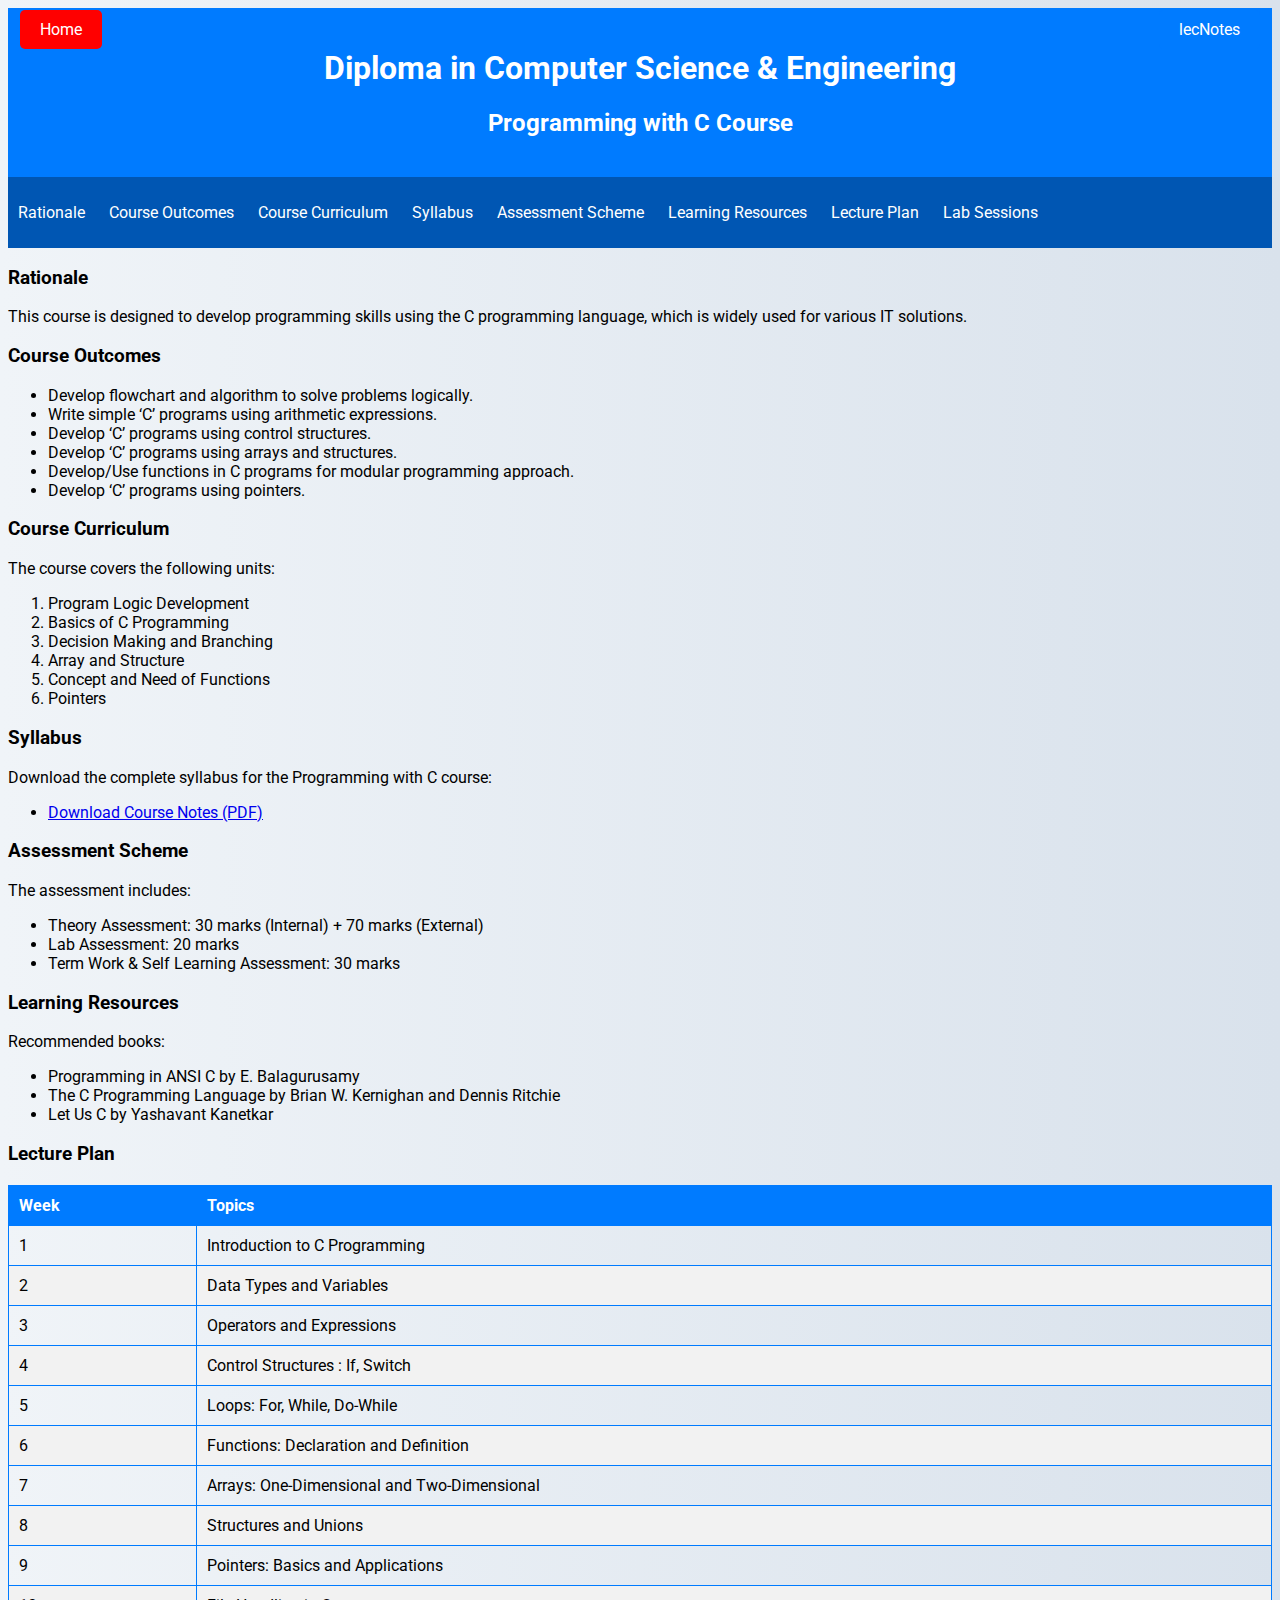
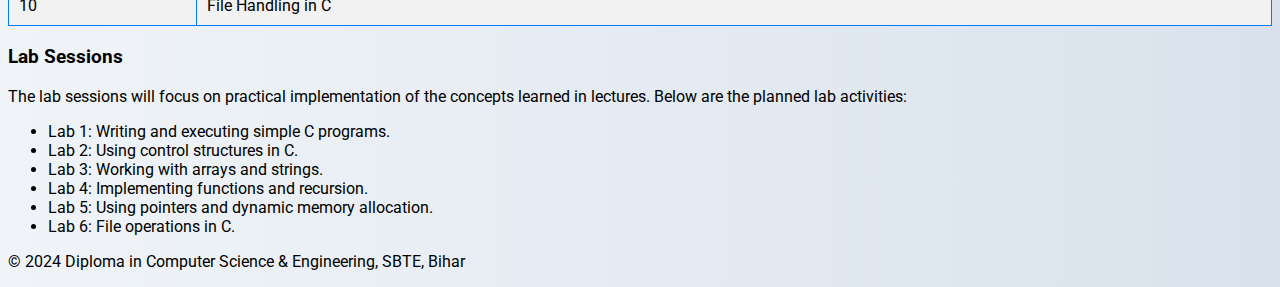
<file: c.html>
<!DOCTYPE html>
<html lang="en">

<head>
    <meta charset="UTF-8">
    <meta name="viewport" content="width=device-width, initial-scale=1.0">
    <title>Programming with C Course</title>
    <style>
        body {
            font-family: 'Roboto', sans-serif;
            background: linear-gradient(to right, #f0f4f8, #d9e2ec);
            animation: fadeIn 1s ease-in;
        }

        header {
            text-align: center;
            padding: 20px;
            background-color: #007BFF;
            color: white;
            animation: slideIn 0.5s ease-in;
        }

        nav {
            background-color: #0056b3;
            padding: 10px;
        }

        nav ul {
            list-style-type: none;
            padding: 0;
        }

        nav ul li {
            display: inline;
            margin-right: 20px;
        }

        nav ul li a {
            color: white;
            text-decoration: none;
            transition: color 0.3s;
        }

        nav ul li a:hover {
            color: #ffcc00;
        }

        table {
            width: 100%;
            border-collapse: collapse;
            margin: 20px 0;
        }

        table th,
        table td {
            border: 1px solid #007BFF;
            padding: 10px;
            text-align: left;
        }

        table th {
            background-color: #007BFF;
            color: white;
        }

        table tr:nth-child(even) {
            background-color: #f2f2f2;
        }

        button {
            background-color: #007BFF;
            color: white;
            border: none;
            padding: 10px 20px;
            cursor: pointer;
            font-size: 16px;
            transition: background-color 0.3s, transform 0.3s;
        }

        button:hover {
            background-color: #0056b3;
            transform: scale(1.05);
        }

        @keyframes fadeIn {
            from {
                opacity: 0;
            }

            to {
                opacity: 1;
            }
        }

        @keyframes slideIn {
            from {
                transform: translateY(-20px);
                opacity: 0;
            }

            to {
                transform: translateY(0);
                opacity: 1;
            }
        }

        .backToMenu {
            position: fixed;
            /* Fixed position to stay in place */
            top: 20px;
            /* Distance from the top */
            left: 20px;
            /* Distance from the left */
            z-index: 1000;
            /* Ensure it stays on top of other elements */
        }

        .backToMenu buttons {
            background-color: #ff0000;
            /* Red background */
            color: white;
            /* White text */
            padding: 10px 20px;
            /* Padding for size */
            border: none;
            /* Remove border */
            border-radius: 5px;
            /* Rounded corners */
            font-size: 16px;
            /* Font size */
            cursor: pointer;
            /* Pointer cursor on hover */
            transition: background-color 0.3s ease;
            /* Smooth hover effect */

        }

        .backToMenu button:hover {
            background-color: #cc0000;
            /* Darker red on hover */
        }

        .backToMenu buttons a {
            text-decoration: none;
            /* Remove underline */
            color: inherit;
            /* Inherit the button's text color */
        }

        .lecNotes {
            position: fixed;
            /* Fixed position to stay in place */
            top: 20px;
            /* Distance from the top */
            right: 20px;
            /* Distance from the right */
            z-index: 1000;
            /* Ensure it stays on top of other elements */
        }

        .lecNotes buttons {
            background-color: #007BFF;
            /* Blue background */
            color: white;
            /* White text */
            padding: 10px 20px;
            /* Padding for size */
            border: none;
            /* Remove border */
            border-radius: 5px;
            /* Rounded corners */
            font-size: 16px;
            /* Font size */
            cursor: pointer;
            /* Pointer cursor on hover */
            transition: background-color 0.3s ease;
            /* Smooth hover effect */
        }

        .lecNotes buttons:hover {
            background-color: #0056b3;
            /* Darker blue on hover */
        }

        .lecNotes buttons a {
            text-decoration: none;
            /* Remove underline */
            color: inherit;
            /* Inherit the button's text color */
        }
    </style>
    <!-- <link rel="stylesheet" href="styles.css"> -->
    <link href="https://fonts.googleapis.com/css2?family=Roboto:wght@400;700&display=swap" rel="stylesheet">
    <link href="https://fonts.googleapis.com/css2?family=Montserrat:wght@400;700&display=swap" rel="stylesheet">
</head>

<body>
    <div class="backToMenu">
        <buttons><a href="/cse/computer-science/index.html">Home</a></buttons>
    </div>
    <div class="lecNotes">
        <buttons><a href="notesC.html">lecNotes</a></buttons>
    </div>
    <header>
        <h1>Diploma in Computer Science & Engineering</h1>
        <h2>Programming with C Course</h2>
        <p id="greeting"></p>
    </header>

    <nav>
        <ul>
            <li><a href="#rationale">Rationale</a></li>
            <li><a href="#outcomes">Course Outcomes</a></li>
            <li><a href="#curriculum">Course Curriculum</a></li>
            <li><a href="#syllabus">Syllabus</a></li>
            <li><a href="#assessment">Assessment Scheme</a></li>
            <li><a href="#resources">Learning Resources</a></li>
            <li><a href="#lecture-plan">Lecture Plan</a></li>
            <li><a href="#lab-sessions">Lab Sessions</a></li>
        </ul>
    </nav>
    <main>
        <section id="rationale">
            <h3>Rationale</h3>
            <p>This course is designed to develop programming skills using the C programming language, which is widely
                used for various IT solutions.</p>
        </section>
        <section id="outcomes">
            <h3>Course Outcomes</h3>
            <ul>
                <li>Develop flowchart and algorithm to solve problems logically.</li>
                <li>Write simple ‘C’ programs using arithmetic expressions.</li>
                <li>Develop ‘C’ programs using control structures.</li>
                <li>Develop ‘C’ programs using arrays and structures.</li>
                <li>Develop/Use functions in C programs for modular programming approach.</li>
                <li>Develop ‘C’ programs using pointers.</li>
            </ul>
        </section>
        <section id="curriculum">
            <h3>Course Curriculum</h3>
            <p>The course covers the following units:</p>
            <ol>
                <li>Program Logic Development</li>
                <li>Basics of C Programming</li>
                <li>Decision Making and Branching</li>
                <li>Array and Structure</li>
                <li>Concept and Need of Functions</li>
                <li>Pointers</li>
            </ol>
        </section>
        <section id="syllabus">
            <h3>Syllabus</h3>
            <p>Download the complete syllabus for the Programming with C course:</p>
            <ul>
                <li><a href="documents/18. Computer Science & Engineering.pdf" rel="noopener"
                        class="text-blue-500 hover:underline">Download Course
                        Notes (PDF)</a></li>
            </ul>
        </section>
        <section id="assessment">
            <h3>Assessment Scheme</h3>
            <p>The assessment includes:</p>
            <ul>
                <li>Theory Assessment: 30 marks (Internal) + 70 marks (External)</li>
                <li>Lab Assessment: 20 marks</li>
                <li>Term Work & Self Learning Assessment: 30 marks</li>
            </ul>
        </section>
        <section id="resources">
            <h3>Learning Resources</h3>
            <p>Recommended books:</p>
            <ul>
                <li>Programming in ANSI C by E. Balagurusamy</li>
                <li>The C Programming Language by Brian W. Kernighan and Dennis Ritchie</li>
                <li>Let Us C by Yashavant Kanetkar</li>
            </ul>
        </section>
        <section id="lecture-plan">
            <h3>Lecture Plan</h3>
            <table>
                <thead>
                    <tr>
                        <th>Week</th>
                        <th>Topics</th>
                    </tr>
                </thead>
                <tbody>
                    <tr>
                        <td>1</td>
                        <td>Introduction to C Programming</td>
                    </tr>
                    <tr>
                        <td>2</td>
                        <td>Data Types and Variables</td>
                    </tr>
                    <tr>
                        <td>3</td>
                        <td>Operators and Expressions</td>
                    </tr>
                    <tr>
                        <td>4</td>
                        <td>Control Structures
                            : If, Switch</td>
                    </tr>
                    <tr>
                        <td>5</td>
                        <td>Loops: For, While, Do-While</td>
                    </tr>
                    <tr>
                        <td>6</td>
                        <td>Functions: Declaration and Definition</td>
                    </tr>
                    <tr>
                        <td>7</td>
                        <td>Arrays: One-Dimensional and Two-Dimensional</td>
                    </tr>
                    <tr>
                        <td>8</td>
                        <td>Structures and Unions</td>
                    </tr>
                    <tr>
                        <td>9</td>
                        <td>Pointers: Basics and Applications</td>
                    </tr>
                    <tr>
                        <td>10</td>
                        <td>File Handling in C</td>
                    </tr>
                </tbody>
            </table>
        </section>
        <section id="lab-sessions">
            <h3>Lab Sessions</h3>
            <p>The lab sessions will focus on practical implementation of the concepts learned in lectures. Below are
                the planned lab activities:</p>
            <ul>
                <li>Lab 1: Writing and executing simple C programs.</li>
                <li>Lab 2: Using control structures in C.</li>
                <li>Lab 3: Working with arrays and strings.</li>
                <li>Lab 4: Implementing functions and recursion.</li>
                <li>Lab 5: Using pointers and dynamic memory allocation.</li>
                <li>Lab 6: File operations in C.</li>
            </ul>
            
        </section>
    </main>
    <footer>
        <p>&copy; 2024 Diploma in Computer Science & Engineering, SBTE, Bihar</p>
    </footer>
    <script>
        // Function to display a greeting message based on the time of day
        function displayGreeting() {
            const greetingElement = document.getElementById('greeting');
            const currentHour = new Date().getHours();
            let greetingMessage;

            if (currentHour < 12) {
                greetingMessage = "Good Morning!";
            } else if (currentHour < 18) {
                greetingMessage = "Good Afternoon!";
            } else {
                greetingMessage = "Good Evening!";
            }

            greetingElement.textContent = greetingMessage;
        }

        // Function to reveal more information about the course
        function revealMoreInfo() {
            const moreInfoSection = document.createElement('div');
            moreInfoSection.innerHTML = `
        <h3>Additional Course Information</h3>
        <p>This course not only covers the basics of C programming but also delves into advanced topics such as data structures and algorithms.</p>
        <p>Students will engage in hands-on projects that will enhance their coding skills and prepare them for real-world applications.</p>
    `;
            moreInfoSection.style.backgroundColor = '#e7f3fe';
            moreInfoSection.style.padding = '20px';
            moreInfoSection.style.borderRadius = '5px';
            moreInfoSection.style.marginTop = '20px';
            document.body.appendChild(moreInfoSection);
        }

        // Smooth scroll for navigation links
        document.querySelectorAll('nav a').forEach(anchor => {
            anchor.addEventListener('click', function (e) {
                e.preventDefault();
                const targetId = this.getAttribute('href');
                document.querySelector(targetId).scrollIntoView({
                    behavior: 'smooth'
                });
            });
        });

        // Event listener for the More Info button
        document.getElementById('moreInfoBtn').addEventListener('click', revealMoreInfo);

        // Call the greeting function on page load
        window.onload = displayGreeting;
    </script>
</body>

</html>
</file>
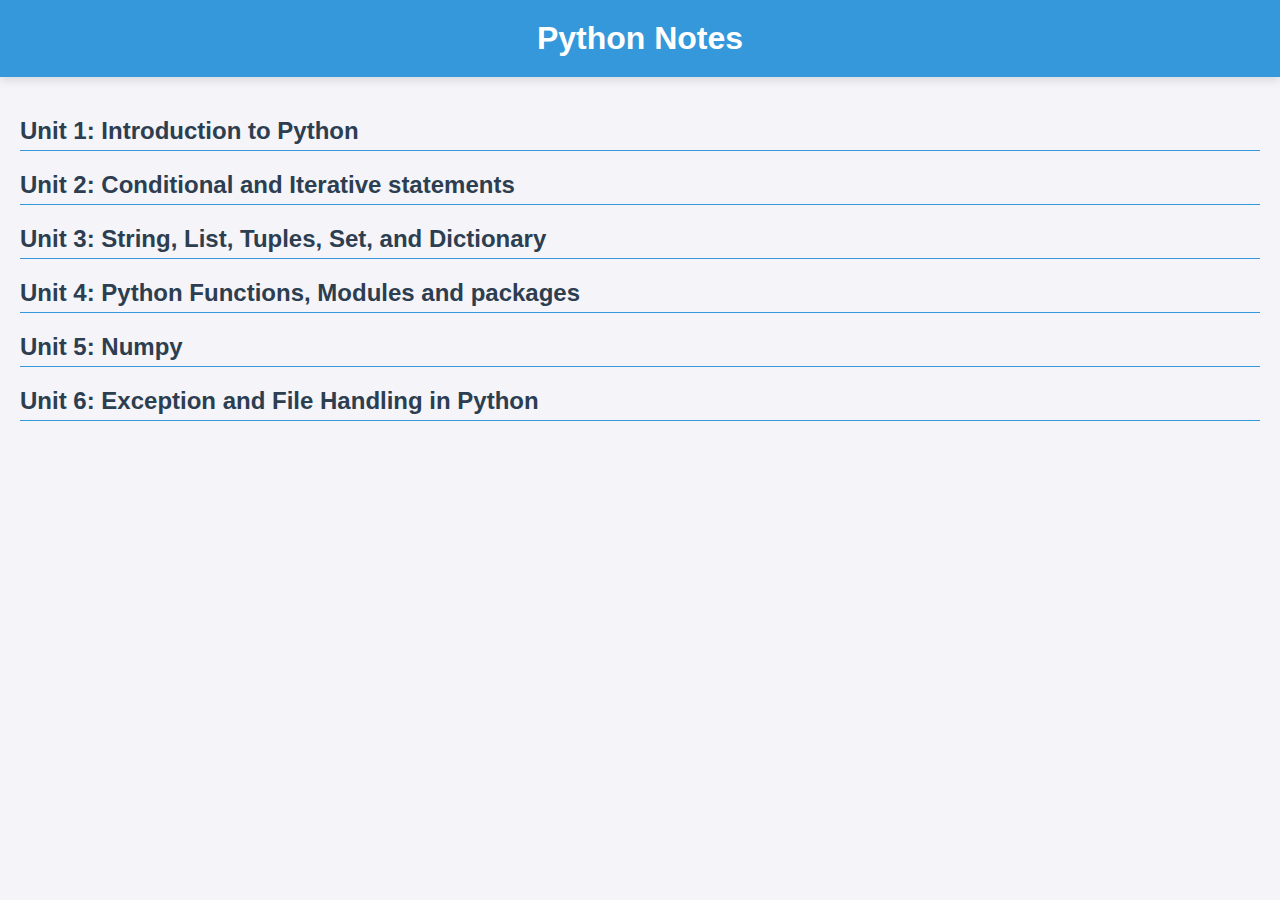
<file: notesPython.html>
<!DOCTYPE html>
<html lang="en">

<head>
    <meta charset="UTF-8">
    <meta name="viewport" content="width=device-width, initial-scale=1.0">
    <title>Python Notes</title>
    <style>
        body {
            font-family: 'Arial', sans-serif;
            background-color: #f4f4f9;
            color: #333;
            margin: 0;
            padding: 0;
        }

        header {
            background-color: #3498db;
            color: white;
            padding: 20px 0;
            text-align: center;
            box-shadow: 0 4px 8px rgba(0,0,0,0.1);
        }

        header h1 {
            margin: 0;
            font-size:2em;
            animation: fadeIn 2s ease-in-out;
        }

        main {
            padding: 20px;
            animation: slideIn 2s ease-in-out;
        }

        section {
            margin-bottom: 20px;
        }

        h2 {
            color: #2c3e50;
            border-bottom: 1px solid #3498db;
            padding-bottom: 5px;
            cursor: pointer;
            transition: colored 0.3s ease;
        }
        h2:hover {
            color: #3498db;
        }

        .unit {
            margin-bottom: 20px;
        }

        .unit h3 {
            color: #3498db;
            cursor: pointer;
            transition: color 0.3s ease;
        }
        .unit h3:hover {
            color: #2c3e50;
        }

        .unit h4 {
            color: #3498db;
            cursor: pointer;
            transition:color 0.3s ease;
        }
        .unit h4:hover {
            color: #2c3e50;
        }

        .unit .content {
            display: none;
            margin-left: 20px;
            overflow: hidden;
            transition: max-height 0.3s ease-out;
        }

        .unit .content.show {
            display: block;
            max-height: 1000px;
            background-color: #f0f0f0;
            padding: 20px;
            border-radius: 5px;
            font-family: Arial, sans-serif;
            color: #333;
            opacity: 1;
        }
        pre {
            background-color: #e8e8e8;
            padding:10px;
            border-radius: 5px;
            overflow-x: auto;
        }
        code {
            background-color: #e8e8e8;
            padding: 2px 4px;
            border-radius:3px;
        }
        @media(max-width:600px){
            body{
                padding:10px;

            }
            header{
                padding:10px 0;
            }
            main{
                padding: 10px;
            }
            .unit .content{
                margin-left:10px;
                padding:10px;
            }
            pre{
                padding:5px;
            }
        }
        @keyframes fadeIn {
            from {
                opacity: 0;
            }
            to {
                opacity: 1;
            }
        }
        @keyframes slideIn {
            from {
                transform: translateY(20px);
                opacity: 0;
            }
            to {
                transform: translateY(0);
                opacity: 1;
            }
        }
    </style>
</head>

<body>
    <header>
        <h1>Python Notes</h1>
    </header>
    <main>
        <section class="unit" id="unit1">
            <h2 onclick="toggleContent(this)">Unit 1: Introduction to Python</h2>
            <div class="content">
                <h3 onclick="toggleContent(this)">1.1 Overview of Python</h3>
                <div class="content">
                    <h4 onclick="toggleContent(this)">1.1.1 Introduction to Python Character Set</h4>
                    <div class="content">
                        <p>The Python character set includes letters, digits, and special symbols that are used to write Python programs. It consists of:</p>
                        <ul>
                            <li><strong>Letters:</strong> A-Z, a-z</li>
                            <li><strong>Digits:</strong> 0-9</li>
                            <li><strong>Special Symbols:</strong> + - * / % = <> ( ) [ ] { } , . : ; ' " # @</li>
                            <li><strong>Whitespace characters:</strong> space, tab, newline</li>
                        </ul>
                    </div>
                    <h4 onclick="toggleContent(this)">1.1.2 Python Tokens</h4>
                    <div class="content">
                        <p>Tokens are the smallest units in a Python program. They include:</p>
                        <ul>
                            <li><strong>Keywords:</strong> Reserved words with special meaning, e.g., <code>if</code>, <code>else</code>, <code>while</code>, <code>for</code>, <code>def</code>, <code>return</code>.</li>
                            <li><strong>Identifiers:</strong> Names given to variables, functions, classes, etc. Must start with a letter or underscore, followed by letters, digits, or underscores.</li>
                            <li><strong>Literals:</strong> Fixed values such as numbers (<code>123</code>), strings (<code>"hello"</code>), booleans (<code>True</code>, <code>False</code>).</li>
                            <li><strong>Operators:</strong> Symbols that perform operations, e.g., <code>+</code>, <code>-</code>, <code>*</code>, <code>/</code>, <code>==</code>, <code>!=</code>.</li>
                            <li><strong>Delimiters:</strong> Characters that separate tokens, e.g., <code>()</code>, <code>{}</code>, <code>[]</code>, <code>,</code>, <code>:</code>, <code>.</code>.</li>
                        </ul>
                    </div>
                    <h4 onclick="toggleContent(this)">1.1.3 Variables</h4>
                    <div class="content">
                        <p>Variables are used to store data values. In Python, you don't need to declare a variable before using it. You can assign a value to a variable using the assignment operator.<p>Variables are a big part of Python and all computer programming languages.
                        A variable is simply a placeholder for information that may vary (change). For
                        example, when you browse Amazon today, you can see your name and “member
                        since” date appear on their home page.</p></p>
                        <pre><code>example_integer = 42
negative_integer = -42</code></pre>
                            <h5>Creating valid variable names</h5>
                            <ol>
                                <li>The variable start with letter or underscore(_).</li>
                                <li>After the first letter use letters,numbers,or underscores.</li>
                                <li>Variable names are case-sensitive, so once you make up a name, any other
                                reference to that variable must use the same uppercase and lowercase letters
                                as the name you originally made up</li>
                                <li>Variable names cannot be enclosed in, or contain, single or double quotation
                                marks.</li>
                            </ol>
                            <h3>some built-in function for numbers</h3>
                            <ul>
                                <li>math.acos(x) Returns the arc cosine of x in radians.</li>
                                <li>math.atan(x) Returns the arc tangent of x, in radians.</li>
                                <li>math.atan2(y, x) Returns atan(y / x), in radians.</li>
                                <li>math.ceil(x) Returns the ceiling of x, the smallest integer greater than or equal to x.</li>
                                <li>math.cos(x) Returns the cosine of x radians.</li>
                                <li>math.degrees(x) Converts angle x from radians to degrees.</li>
                                <li>math.e Returns the mathematical constant e (2.718281 . . .).</li>
                                <li>math.exp(x) Returns e raised to the power x, where e is the base of natural logarithms.</li>
                                <li>math.factorial(x) Returns the factorial of x.</li>
                                <li>math.floor() Returns the floor of x, the largest integer less than or equal to x.</li>
                                <li>math.isnan(x) Returns True if x is not a number, otherwise returns False.</li>
                                <li>math.log(x,y) Returns the natural logarithm of x to base y.</li>
                                <li>math.log2(x) Returns the base-2 logarithm of x.</li>
                                <li>math.pi Returns the mathematical constant pi (3.141592 . . .).</li>
                                <li>math.pow(x, y) Returns x raised to the power y.</li>
                                <li>math.radians(x) Converts angle x from degrees to radians.</li>
                                <li>math.sin(x) Returns the arc sine of x, in radians.</li>
                                <li>math.sqrt(x) Takes any number of numeric arguments and returns whichever one is
                                the smallest.</li>
                                <li>math.tan(x) Returns the tangent of x radians.</li>
                                <li>math.tau() Returns the mathematical constant tau (6.283185 . . .).</li>
                            </ul>
                            <pre>
                                <code>
                                    pi = 3.14159265358979
                                    x = 128
                                    y = -345.6789087
                                    z = -999.9999
                                    print(abs(z))
                                    print(int(z))
                                    print(int(abs(z)))
                                    print(round(pi,4))
                                    print(bin(x))
                                    print(hex(x))
                                    print(oct(x))
                                    print(max(pi,x,y,z))
                                    print(min(pi,x,y,z))
                                    print(type(pi))
                                    print(type(str(y)))
                                </code>
                                <code>
                                    999.9999
                                    -999
                                    999
                                    3.1416
                                    0b10000000
                                    0x80
                                    0o200
                                    128
                                    -999.9999
                                    <class 'float'>
                                        <class 'str'>

                                </code>
                            </pre>
                    </div>
                    <h4 onclick="toggleContent(this)">1.1.4 Lvalue and Rvalue Concepts</h4>
                    <div class="content">
                        <p><strong>Lvalue (Left Value):</strong> Refers to a memory location that identifies an object. It appears on the left-hand side of an assignment operator.</p>
                        <p><strong>Rvalue (Right Value):</strong> Refers to the data value that is stored at some address in memory. It appears on the right-hand side of an assignment operator.</p>
                        <pre><code>x = 5</code></pre>
                        <p>Here, <code>x</code> is an Lvalue, and <code>5</code> is an Rvalue.</p>
                    </div>
                    <h4 onclick="toggleContent(this)">1.1.5 Use of Comments</h4>
                    <div class="content">
                        <p>Comments are used to explain code and make it more readable. They are ignored by the Python interpreter.</p>
                        <ul>
                            <li><strong>Single-line comments:</strong> Start with <code>#</code>.</li>
                            <pre><code># This is a single-line comment
x = 10  # This is an inline comment</code></pre>
                            <li><strong>Multi-line comments:</strong> Enclosed in triple quotes (<code>'''</code> or <code>"""</code>).</li>
                            <pre><code>"""
This is a multi-line comment
that spans multiple lines.
"""</code></pre>
                        </ul>
                    </div>
                </div>
                <h3 onclick="toggleContent(this)">1.2 Overview of Data Types</h3>
                <div class="content">
                        <h4 onclick="toggleContent(this)">1.2.1 Number Types: Integer, Floating Point, Complex</h4>
                        <div class="content">
                            <h5>Integer</h5>
                            <p>Whole numbers without a fractional part. They can be positive or negative.</p>
                            <p>
                            <h5>Definition:</h5> An integer is a whole number that can be positive, negative, or zero. It does not have a fractional
                            part.</p>
                            <p>
                            <h5>Characteristic:</h5> Integers in Python can be of arbitrary size, limited only by the available memory of the
                            system.
                            <br>Integers in Python can be of arbitrary size, limited only by the available memory of the system.
                            </p>
                            <pre><code>example_integer = 42
                    negative_integer = -42</code></pre>
                    <pre>
                        <code>a = 10 # Decimal integer
                        b = -5 # Negative integer
                        c = 0 # Zero
                        d = 0b1010 # Binary representation (10 in decimal)
                        e = 0o12 # Octal representation (10 in decimal)
                        f = 0xA # Hexadecimal representation (10 in decimal)
                        print(a, b, c, d, e, f)
                        print(a+b+c)</code>
                        <code>
                            10 -5 0 10 10 10
                            5
                        </code>
                    </pre>
                            <h5>Floating Point</h5>
                            <p>Numbers with a decimal point. They are used to represent real numbers.</p>
                            <pre><code>example_float = 3.14
                    negative_float = -3.14</code></pre>
                            <h5>Complex</h5>
                            <p>Numbers with a real and an imaginary part. They are written in the form <code>a + bj</code>, where
                                <code>a</code> is the real part and <code>b</code> is the imaginary part.</p>
                            <pre><code>example_complex = 2 + 3j
                    negative_complex = -2 - 3j</code></pre>
                        </div>
                        <h4 onclick="toggleContent(this)">1.2.2 Boolean Type</h4>
                        <div class="content">
                            <p>Represents one of two values: <code>True</code> or <code>False</code>.</p>
                            <pre><code>is_active = True
                    is_closed = False</code></pre>
                        </div>
                        <h4 onclick="toggleContent(this)">1.2.3 Sequence Types: String, List, Tuple</h4>
                        <div class="content">
                            <h5>String</h5>
                            <p>A sequence of characters. Strings are immutable.</p>
                            <pre><code>example_string = "Hello, World!"</code></pre>
                            <h5>List</h5>
                            <p>An ordered collection of items that are mutable and can contain elements of different types.</p>
                            <pre><code>example_list = [1, 2, 3, "a", "b", "c"]</code></pre>
                            <h5>Tuple</h5>
                            <p>An ordered collection of items that are immutable and can contain elements of different types.</p>
                            <pre><code>example_tuple = (1, 2, 3, "a", "b", "c")</code></pre>
                        </div>
                        <h4 onclick="toggleContent(this)">1.2.4 None Type</h4>
                        <div class="content">
                            <p>Represents the absence of a value or a null value. It is an object of its own datatype, the
                                <code>NoneType</code>.</p>
                            <pre><code>example_none = None</code></pre>
                        </div>
                        <h4 onclick="toggleContent(this)">1.2.5 Mapping Type: Dictionary</h4>
                        <div class="content">
                            <p>An unordered collection of key-value pairs. Keys must be unique and immutable.</p>
                            <pre><code>example_dict = {"name": "Alice", "age": 25, "city": "New York"}</code></pre>
                        </div>
                        <h4 onclick="toggleContent(this)">1.2.6 Distinction between Mutable and Immutable Data Types</h4>
                        <div class="content">
                            <h5>Mutable</h5>
                            <p>Objects that can be changed after they are created (e.g., lists, dictionaries).</p>
                            <pre><code>example_list = [1, 2, 3]
                    example_list[0] = 10  # List is mutable</code></pre>
                            <h5>Immutable</h5>
                            <p>Objects that cannot be changed after they are created (e.g., strings, tuples).</p>
                            <pre><code>example_string = "Hello"
                    # example_string[0] = "h"  # This will raise an error because strings are immutable</code></pre>
                        
                    </div>
                </div>
                <h3 onclick="toggleContent(this)">1.3 Understanding Operators</h3>
                <div class="content">
                    <h4 onclick="toggleContent(this)">1.3.1 Arithmetic Operators</h4>
                    <div class="content">
                        <p>Arithmetic operators are used to perform mathematical operations such as addition, subtraction, multiplication,
                            division, modulus, exponentiation, and floor division.</p>
                        <pre><code>a = 10
                    b = 3
                    print(a + b)  # Addition: 13
                    print(a - b)  # Subtraction: 7
                    print(a * b)  # Multiplication: 30
                    print(a / b)  # Division: 3.3333333333333335
                    print(a % b)  # Modulus: 1
                    print(a ** b) # Exponentiation: 1000
                    print(a // b) # Floor Division: 3</code></pre>
                    </div>
                    <h4 onclick="toggleContent(this)">1.3.2 Relational Operators</h4>
                    <div class="content">
                        <p>Relational operators are used to compare two values. They include operators like equal to, not equal to, greater
                            than, less than, greater than or equal to, and less than or equal to.</p>
                        <pre><code>a = 10
                    b = 3
                    print(a == b)  # Equal to: False
                    print(a != b)  # Not equal to: True
                    print(a > b)   # Greater than: True
                    print(a < b)   # Less than: False
                    print(a >= b)  # Greater than or equal to: True
                    print(a <= b)  # Less than or equal to: False</code></pre>
                    </div>
                    <h4 onclick="toggleContent(this)">1.3.3 Logical Operators</h4>
                    <div class="content">
                        <p>Logical operators are used to combine conditional statements. They include <code>and</code>, <code>or</code>, and
                            <code>not</code>.</p>
                        <pre><code>a = True
                    b = False
                    print(a and b)  # Logical AND: False
                    print(a or b)   # Logical OR: True
                    print(not a)    # Logical NOT: False</code></pre>
                    </div>
                    <h4 onclick="toggleContent(this)">1.3.4 Augmented Assignment Operators</h4>
                    <div class="content">
                        <p>Augmented assignment operators are used to assign a value to a variable after performing an operation on it. They
                            include <code>+=</code>, <code>-=</code>, <code>*=</code>, <code>/=</code>, <code>%=</code>, <code>**=</code>,
                            and <code>//=</code>.</p>
                        <pre><code>a = 10
                    a += 3  # Equivalent to a = a + 3
                    print(a)  # 13
                    a -= 3  # Equivalent to a = a - 3
                    print(a)  # 10
                    a *= 3  # Equivalent to a = a * 3
                    print(a)  # 30
                    a /= 3  # Equivalent to a = a / 3
                    print(a)  # 10.0
                    a %= 3  # Equivalent to a = a % 3
                    print(a)  # 1.0
                    a **= 3  # Equivalent to a = a ** 3
                    print(a)  # 1.0
                    a //= 3  # Equivalent to a = a // 3
                    print(a)  # 0.0</code></pre>
                    </div>
                    <h4 onclick="toggleContent(this)">1.3.5 Assignment Operators</h4>
                    <div class="content">
                        <p>Assignment operators are used to assign values to variables. The basic assignment operator is <code>=</code>.</p>
                        <pre><code>a = 10
                    b = 3
                    c = a + b
                    print(c)  # 13</code></pre>
                    </div>
                    <h4 onclick="toggleContent(this)">1.3.6 Expression and Statements</h4>
                    <div class="content">
                        <p>An expression is a combination of values, variables, operators, and function calls that are evaluated to produce
                            a result. A statement is an instruction that the Python interpreter can execute.</p>
                        <pre><code>a = 10
                    b = 3
                    c = a + b  # Expression
                    print(c)  # Statement</code></pre>
                    </div>
                    <h4 onclick="toggleContent(this)">1.3.7 Type Conversion and Input/Output Mechanisms</h4>
                    <div class="content">
                        <p>Type conversion is converting one data type to another using functions like <code>int()</code>,
                            <code>float()</code>, <code>str()</code>, etc. Input/Output mechanisms include functions like
                            <code>input()</code> for taking input from the user and <code>print()</code> for displaying output.</p>
                        <pre><code>a = "10"
                    b = int(a)  # Type conversion from string to integer
                    print(b)  # 10
                    c = float(a)  # Type conversion from string to float
                    print(c)  # 10.0
                    d = str(b)  # Type conversion from integer to string
                    print(d)  # "10"
                    name = input("Enter your name: ")  # Input from user
                    print("Hello, " + name)  # Output to user</code></pre>
                    </div>
                    <h4 onclick="toggleContent(this)">1.3.8 Precedence of Operators</h4>
                    <div class="content">
                        <p>The precedence of operators is the order in which operations are performed in an expression. Operators with
                            higher precedence are evaluated before operators with lower precedence.</p>
                        <pre><code>a = 10
                    b = 3
                    c = 2
                    result = a + b * c  # Multiplication has higher precedence than addition
                    print(result)  # 16
                    result = (a + b) * c  # Parentheses change the order of evaluation
                    print(result)  # 26</code></pre>
                    </div>
                </div>
            </div>
        </section>
        <section class="unit" id="unit2">
            <h2 onclick="toggleContent(this)">Unit 2: Conditional and Iterative statements</h2>
            <div class="content">
                <h3 onclick="toggleContent(this)">2.1 Conditional Statements</h3>
                <div class="content">
                    <h4 onclick="toggleContent(this)">2.1.1 simple if Statement</h4>
                    <div class="content">
                        <!-- Content for simple if Statement -->
                    <p>Executes a block of code if a specified condition is true.</p>
                    <pre><code>age = 18
                    if age >= 18:
                        print("You are an adult.")  # Output: You are an adult.</code></pre>
                        <pre>
                            <code>
                                a = 27
                                if(a%2==0):
                                print("It is a even number")
                                if(a%2!=0):
                                print("It is a odd number")
                                if(a&lt;0): print("It is a negative number")
                                if(a>0): print("It is a positive number")
                            </code>
                            <code>
                                It is a odd number
                                It is a positive number

                            </code>
                        </pre>
                        <p><strong>Question:</strong>Find the greatest of two number.</p>
                        <pre>
                            <code>
                                a1 = int(input("Enter first number: "))
                                b1 = int(input("Enter second number: "))
                                if(a1>b1):
                                    print("First number is greater than second number")
                                if(a1&lt;b1):
                                    print("Second number is greater than first number")
                            </code>
                            <code>
                            Enter first number: 20
                            Enter second number: 30
                            Second number is greater than first number
                            Enter first number: 45
                            Enter second number: 43
                            First number is greater than second number
                            </code>
                        </pre>
                    </div>
                    <h4 onclick="toggleContent(this)">2.1.2 if-else Statement</h4>
                    <div class="content">
                        <p>Executes one block of code if a specified condition is true, and another block of code if it is false.</p>
                        <pre><code>age = 16
                    if age >= 18:
                        print("You are an adult.")
                    else:
                        print("You are a minor.")  # Output: You are a minor.</code></pre>
                    <h4 onclick="toggleContent(this)">2.1.2 Questions</h4>
                    <div class="content">
                        <h3 onclick="toggleContent(this)">Question 1: Write a Python program to find the maximum of two numbers.</h3>
                        <div class="content">
                            a = 10
                            b = 20
                            if a > b:
                                print("a is greater than b")
                            else:
                                print("b is greater than a")
                        </code></pre>
                        <p><strong>Output:</strong></p>
                        <pre><code>b is greater than a</code></pre>
                        </div>
                        <h3 onclick="toggleContent(this)">Question 2: Write a C program to find maximum between three numbers.</h3>
                        <div class="content">        
                        <pre><code>
                            a = 10
                            b = 20
                            c = 30
                            if a > b and a > c:
                                print("a is greater than b and c")
                            elif b > a and b > c:
                                print("b is greater than a and c")
                            else:
                                print("c is greater than a and b")        
                                                </code></pre>
                        <p><strong>Output:</strong></p>
                        <pre><code>c is greater than a and b</code></pre>
                        </div>
                        <h3 onclick="toggleContent(this)">Question 3: Write a Python program to check whether a number is positive, negative or zero.</h3>
                        <div class="content">
                            a = int(input("Enter a number:"))
                            if a > 0:
                                print("Positive number")
                            elif a < 0:
                                print("Negative number")
                            else:
                                print("Zero")
                                                </code></pre>
                        <p><strong>Output:</strong></p>
                        <pre><code>Enter a number: -5
                            Negative number</code></pre>
                        <pre><code>Enter a number: 0
                            Zero</code></pre>
                        <pre><code>Enter a number: 5
                            Positive number</code></pre>
                        </div>
                        <h3 onclick="toggleContent(this)">Question 4: Write a C program to check whether a number is divisible by 5 and 11 or not.</h3>
                        <div class="content">
                            <pre><code>
                        number = int(input("Enter a number: "))
                        if number % 5 == 0 and number % 11 == 0:
                            print("The number is divisible by both 5 and 11")
                        else:
                            print("The number is not divisible by both 5 and 11")</code></pre>
                        </div>
                        <h3 onclick="toggleContent(this)">Question 5: Check Even or Odd</h3>
                        <div class="content">
                            <pre><code>
                        number = int(input("Enter a number: "))
                        if number % 2 == 0:
                            print("The number is even")
                        else:
                            print("The number is odd")</code></pre>
                        </div>
                        <h3 onclick="toggleContent(this)">Question 6: Check Leap Year</h3>
                        <div class="content">
                            <pre><code>
                        year = int(input("Enter a year: "))
                        if (year % 4 == 0 and year % 100 != 0) or (year % 400 == 0):
                            print("The year is a leap year")
                        else:
                            print("The year is not a leap year")</code></pre>
                        </div>
                        <h3 onclick="toggleContent(this)">Question 7: Write a Python program to check whether a character is alphabet or not.</h3>
                        <div class="content">
                            <pre><code>
                        char = input("Enter a character: ")
                        if char.isalpha():
                            print("The character is an alphabet")
                        else:
                            print("The character is not an alphabet")</code></pre>
                        </div>
                        <h3 onclick="toggleContent(this)">Question 8: Write a Python program to input any alphabet and check whether it is vowel or consonant.</h3>
                        <div class="content">
                            <pre><code>
                        char = input("Enter an alphabet: ").lower()
                        if char in 'aeiou':
                            print("The alphabet is a vowel")
                        else:
                            print("The alphabet is a consonant")</code></pre>
                        </div>
                        <h3 onclick="toggleContent(this)">Question 9: Write a Python program to input any character and check whether it is alphabet, digit or special character.</h3>
                        <div class="content">
                            <pre><code>
                        char = input("Enter a character: ")
                        if char.isalpha():
                            print("The character is an alphabet")
                        elif char.isdigit():
                            print("The character is a digit")
                        else:
                            print("The character is a special character")</code></pre>
                        </div>
                        <h3 onclick="toggleContent(this)">Question 10: Write a Python program to check whether a character is uppercase or lowercase alphabet.</h3>
                        <div class="content">
                            <pre><code>
                        char = input("Enter an alphabet: ")
                        if char.isupper():
                            print("The alphabet is uppercase")
                        elif char.islower():
                            print("The alphabet is lowercase")
                        else:
                            print("The character is not an alphabet")</code></pre>
                        </div>
                        <h3 onclick="toggleContent(this)">Question 11: Write a Python program to input week number and print week day.</h3>
                        <div class="content">
                            <pre><code>
                        week_number = int(input("Enter week number (1-7): "))
                        week_days = ["Sunday", "Monday", "Tuesday", "Wednesday", "Thursday", "Friday", "Saturday"]
                        if 1 <= week_number <= 7:
                            print("Week day:", week_days[week_number - 1])
                        else:
                            print("Invalid week number")</code></pre>
                        </div>
                        <h3 onclick="toggleContent(this)">Question 12: Write a Python program to input month number and print number of days in that month.</h3>
                        <div class="content">
                            <pre><code>
                        month_number = int(input("Enter month number (1-12): "))
                        if month_number == 2:
                            print("Number of days: 28/29")
                        elif month_number in [4, 6, 9, 11]:
                            print("Number of days: 30")
                        elif month_number in [1, 3, 5, 7, 8, 10, 12]:
                            print("Number of days: 31")
                        else:
                            print("Invalid month number")</code></pre>
                        </div>
                        <h3 onclick="toggleContent(this)">Question 13: Write a Python program to count total number of notes in given amount.</h3>
                        <div class="content">
                            <pre><code>
                        amount = int(input("Enter amount: "))
                        notes = [2000, 500, 200, 100, 50, 20, 10, 5, 2, 1]
                        note_count = {}
                        for note in notes:
                            note_count[note] = amount // note
                            amount %= note
                        print("Total number of notes:")
                        for note, count in note_count.items():
                            print(f"{note}: {count}")</code></pre>
                        </div>
                        <h3 onclick="toggleContent(this)">Question 14: Write a Python program to input angles of a triangle and check whether triangle is valid or not.</h3>
                        <div class="content">
                            <pre><code>
                        angle1 = int(input("Enter first angle: "))
                        angle2 = int(input("Enter second angle: "))
                        angle3 = int(input("Enter third angle: "))
                        if angle1 + angle2 + angle3 == 180:
                            print("The triangle is valid")
                        else:
                            print("The triangle is not valid")</code></pre>
                        </div>
                        <h3 onclick="toggleContent(this)">Question 15: Write a Python program to input all sides of a triangle and check whether triangle is valid or not.</h3>
                        <div class="content">
                            <pre><code>
                        side1 = int(input("Enter first side: "))
                        side2 = int(input("Enter second side: "))
                        side3 = int(input("Enter third side: "))
                        if side1 + side2 > side3 and side1 + side3 > side2 and side2 + side3 > side1:
                            print("The triangle is valid")
                        else:
                            print("The triangle is not valid")</code></pre>
                        </div>
                        <h3 onclick="toggleContent(this)">Question 16: Write a Python program to check whether the triangle is equilateral, isosceles or scalene triangle.</h3>
                        <div class="content">
                            <pre><code>
                        side1 = int(input("Enter first side: "))
                        side2 = int(input("Enter second side: "))
                        side3 = int(input("Enter third side: "))
                        if side1 == side2 == side3:
                            print("The triangle is equilateral")
                        elif side1 == side2 or side2 == side3 or side1 == side3:
                            print("The triangle is isosceles")
                        else:
                            print("The triangle is scalene")</code></pre>
                        </div>
                        <h3 onclick="toggleContent(this)">Question 17: Write a Python program to find all roots of a quadratic equation.</h3>
                        <div class="content">
                            <pre><code>
                        import cmath
                        a = float(input("Enter coefficient a: "))
                        b = float(input("Enter coefficient b: "))
                        c = float(input("Enter coefficient c: "))
                        
                        d = (b ** 2) - (4 * a * c)
                        
                        root1 = (-b + cmath.sqrt(d)) / (2 * a)
                        root2 = (-b - cmath.sqrt(d)) / (2 * a)
                        
                        print(f"The roots are {root1} and {root2}")</code></pre>
                        </div>
                        <h3 onclick="toggleContent(this)">Question 18:  Write a Python program to calculate profit or loss.</h3>
                        <div class="content">
                            <pre><code>
                        cost_price = float(input("Enter cost price: "))
                        selling_price = float(input("Enter selling price: "))
                        if selling_price > cost_price:
                            print(f"Profit: {selling_price - cost_price}")
                        elif cost_price > selling_price:
                            print(f"Loss: {cost_price - selling_price}")
                        else:
                            print("No profit, no loss")</code></pre>
                        </div>
                        <h3 onclick="toggleContent(this)">Question 19: Write a Python program to input marks of five subjects Physics, Chemistry, Biology, Mathematics and Computer. Calculate
                        percentage and grade according to following.</h3>
                        <div class="content">
                            <p>Percentage >= 90% : Grade A
                            Percentage >= 80% : Grade B
                            Percentage >= 70% : Grade C
                            Percentage >= 60% : Grade D
                            Percentage >= 40% : Grade E
                            Percentage < 40% : Grade F
</p>
                            <pre><code>
                        physics = float(input("Enter marks in Physics: "))
                        chemistry = float(input("Enter marks in Chemistry: "))
                        biology = float(input("Enter marks in Biology: "))
                        mathematics = float(input("Enter marks in Mathematics: "))
                        computer = float(input("Enter marks in Computer: "))
                        
                        total_marks = physics + chemistry + biology + mathematics + computer
                        percentage = (total_marks / 500) * 100
                        
                        if percentage >= 90:
                            grade = 'A'
                        elif percentage >= 80:
                            grade = 'B'
                        elif percentage >= 70:
                            grade = 'C'
                        elif percentage >= 60:
                            grade = 'D'
                        elif percentage >= 40:
                            grade = 'E'
                        else:
                            grade = 'F'
                        
                        print(f"Percentage: {percentage}%")
                        print(f"Grade: {grade}")</code></pre>
                        </div>
                        <h3 onclick="toggleContent(this)">Question 20: Write a Python program to input basic salary of an employee and calculate its Gross salary according to following:</h3>
                        <div class="content">
                            <p>Basic Salary <= 10000 : HRA=20%, DA=80% Basic Salary <=20000 : HRA=25%, DA=90% Basic Salary> 20000 : HRA = 30%, DA = 95%</p>
                            <pre><code>
                        basic_salary = float(input("Enter basic salary: "))
                        if basic_salary <= 10000:
                            hra = basic_salary * 0.20
                            da = basic_salary * 0.80
                        elif basic_salary &lt;= 20000:
                            hra = basic_salary * 0.25
                            da = basic_salary * 0.90
                        else:
                            hra = basic_salary * 0.30
                            da = basic_salary * 0.95
                        
                        gross_salary = basic_salary + hra + da
                        print(f"Gross Salary: {gross_salary}")</code></pre>
                        </div>
                        <h3 onclick="toggleContent(this)">Question 21: Write a Python program to input electricity unit charges and calculate total electricity bill according to the given
                        condition:</h3>
                        <div class="content">
                            <p>For first 50 units Rs. 0.50/unit
                            For next 100 units Rs. 0.75/unit
                            For next 100 units Rs. 1.20/unit
                            For unit above 250 Rs. 1.50/unit
                            An additional surcharge of 20% is added to the bill</p>
                            <pre><code>units = float(input("Enter electricity units: "))
                        if units <= 50:
                            bill = units * 0.50
                        elif units &lt;= 150:
                            bill = (50 * 0.50) + ((units - 50) * 0.75)
                        elif units &lt;= 250:
                            bill = (50 * 0.50) + (100 * 0.75) + ((units - 150) * 1.20)
                        else:
                            bill = (50 * 0.50) + (100 * 0.75) + (100 * 1.20) + ((units - 250) * 1.50)
                        
                        bill += bill * 0.20  # Adding surcharge
                        print(f"Total Electricity Bill: {bill}")</code></pre>
                        </div>
                    </div>
                    

                    </div>
                    <h4 onclick="toggleContent(this)">2.1.3 if-elif-else Statement</h4>
                    <div class="content">
                        <p>Executes one block of code if a specified condition is true, another block of code if a different condition is
                            true, and another block of code if none of the conditions are true.</p>
                        <pre><code>
                    age = 20
                    if age < 13:
                        print("You are a child.")
                    elif age &lt; 18:
                        print("You are a teenager.")
                    else:
                        print("You are an adult.")  # Output: You are an adult.</code></pre>
                    </div>
                    </div>
                    <h3 onclick="toggleContent(this)">2.2 Iterative Statements</h3>
                    <div class="content">
                        <h4 onclick="toggleContent(this)">2.2.1 for Loop</h4>
                        <div class="content">
                            <p>Iterates over a sequence (such as a list, tuple, string, or range) and executes a block of code for each item
                                in the sequence.</p>
                            <pre><code>
                    fruits = ["apple", "banana", "cherry"]
                    for fruit in fruits:
                        print(fruit)
                    # Output:
                    # apple
                    # banana
                    # cherry</code></pre>
                        </div>
                        <h4 onclick="toggleContent(this)">2.2.2 while Loop</h4>
                        <div class="content">
                            <p>Repeatedly executes a block of code as long as a specified condition is true.</p>
                            <pre><code>
                    count = 0
                    while count < 5:
                        print(count)
                        count += 1
                    # Output:
                    # 0
                    # 1
                    # 2
                    # 3
                    # 4</code></pre>
                        </div>
                        <h4 onclick="toggleContent(this)">2.2.3 Range Function</h4>
                        <div class="content">
                            <p>Generates a sequence of numbers, which is commonly used in for loops.</p>
                            <pre><code>for i in range(5):
                        print(i)
                    # Output:
                    # 0
                    # 1
                    # 2
                    # 3
                    # 4</code></pre>
                        </div>
                        <h4 onclick="toggleContent(this)">2.2.4 Break and Continue Statements</h4>
                        <div class="content">
                            <p><code>break</code> exits the loop prematurely, while <code>continue</code> skips the rest of the code inside
                                the loop for the current iteration and moves to the next iteration.</p>
                            <pre><code>for i in range(5):
                        if i == 3:
                            break
                        print(i)
                    # Output:
                    # 0
                    # 1
                    # 2
                    
                    for i in range(5):
                        if i == 3:
                            continue
                        print(i)
                    # Output:
                    # 0
                    # 1
                    # 2
                    # 4</code></pre>
                        </div>
                        <h4 onclick="toggleContent(this)">2.2.5 Nested Loops</h4>
                        <div class="content">
                            <p>A loop inside another loop.</p>
                            <pre><code>for i in range(3):
                        for j in range(2):
                            print(f"i = {i}, j = {j}")
                    # Output:
                    # i = 0, j = 0
                    # i = 0, j = 1
                    # i = 1, j = 0
                    # i = 1, j = 1
                    # i = 2, j = 0
                    # i = 2, j = 1</code></pre>
                        </div>
                </div>
            </div>
        </section>
        <section class="unit" id="unit3">
            <h2 onclick="toggleContent(this)">Unit 3: String, List, Tuples, Set, and Dictionary</h2>
            <div class="content">
                <h3 onclick="toggleContent(this)">3.1 String</h3>
                <div class="content">
                    <h4 onclick="toggleContent(this)">3.1.1 String Basics</h4>
                    <div class="content">
                        <p>Strings in Python are sequences of characters. They are immutable, meaning they cannot be changed after they are
                            created.</p>
                        </div>
                        <h4 onclick="toggleContent(this)">3.1.2 String Operations and built-in function</h4>
                        <div class="content">
                            <h5>len()</h5>
                            <p>Returns the length of the string.</p>
                            <pre><code>s = " Hello, World! " <br>print("Length:", len(s)) # Output: 18
                            </code></pre>
                            <h5>str.lower()</h5>
                            <p>Converts all characters in the string to lowercase.</p>
                            <pre><code>s = " Hello, World! "<br># Convert to lowercase<br>print("Lowercase:", s.lower()) # Output: hello, world!</code></pre>
                            <h5>str.upper()</h5>
                            <p>Converts all character in the string to uppercase.</p>
                            <pre><code>s = "   Hello, World!   "<br># Convert to uppercase <br>print("Uppercase:", s.upper()) # Output: HELLO, WORLD!</code></pre>
                            <h5>str.capitalize()</h5>
                            <p>Capitalizes the first Character of the string.</p>
                            <pre><code>s = "   Hello, World!   "<br># Capitalize the first character<br>print("Capitalized:", s.capitalize()) # Output: hello, world!</code></pre>
                            <h5>str.title()</h5>
                            <p>Converts thr first character of each word to uppercase.</p>
                            <pre><code>s = "   Hello, World!   "<br># Title case<br>print("Title Case:", s.title()) # Output: Hello, World!</code></pre>
                            <h5>str.strip()</h5>
                            <p>Removes leading and trailing whitespace.</p>
                            <pre><code>s = "   Hello, World!   "<br>print("Stripped:", s.strip()) # Output: Hello, World!<br></code></pre>
                            <h5>str.replace(old,new)</h5>
                            <p>Replaces occurrences of a substring with another substring.</p>
                            <pre><code>s = "   Hello, World!   "<br>print("Replaced:", s.replace("World", "Python")) # Output: Hello, Python!<br></code></pre>
                            <h5>str.split(separator)</h5>
                            <p>Splits the string into a list of substring based on the separator.</p>
                            <pre><code>s = "   Hello, World!   "<br># Split the string<br>print("Split:", s.split(", ")) # Output: [' Hello', 'World! ']</code></pre>
                            <h5>str.join(iterable)</h5>
                            <p>Joins elements of an iterable with the string as separator.</p>
                            <pre><code>s = "   Hello, World!   "<br># Join a list of strings<br>words = ["Hello", "World"]<br>print("Joined:", ", ".join(words)) # Output: Hello, World</code></pre>
                            <h5>str.find(sub)</h5>
                            <p>Return the lowest index of the substring if found, otherwise -1.</p>
                            <pre><code>s = "   Hello, World!   "<br># Find a substring<br>print("Find 'World':", s.find("World")) # Output: 10<br>print("Find 'Python':", s.find("Python")) # Output: -1</code></pre>
                            <h5>str.startswith(prefix)</h5>
                            <p>Checks if the string starts with the specified prefix.</p>
                            <pre><code>s = "   Hello, World!   "<br># Check if the string starts with a prefix<br>print("Starts with 'Hello':", s.startswith("Hello")) # Output: False<br>print("Starts with ' Hello':", s.startswith(" Hello")) # Output: True</code></pre>
                            <h5>str.endswith(prefix)</h5>
                            <p>Checks if the string ends with the specified suffix.</p>
                            <pre><code>s = "   Hello, World!   "<br># Check if the string ends with a suffix<br>print("Ends with 'World! ':", s.endswith("World! ")) # Output: True<br>print("Ends with 'Hello':", s.endswith("Hello")) # Output: False</code></pre>
                            <code>
                                Length: 19<br>Lowercase:    hello, world!   <br>Uppercase:    HELLO, WORLD!   <br>Capitalized:    hello, world!   <br>Title Case:    Hello, World!   <br>Stripped: Hello, World!<br>Replaced:    Hello, Python!   <br>Split: ['   Hello', 'World!   ']<br>Joined: Hello, World<br>Find 'World': 10<br>Find 'Python': -1<br>Starts with 'Hello': False<br>Starts with '   Hello': True<br>Ends with 'World!   ': True<br>Ends with 'Hello': False
                            </code>

                        </div>
                        <h4 onclick="toggleContent(this)">3.1.3 Traversing a String Using Loops</h4>
                        <div class="content">
                            <p>You can traverse a string using loops to access each character individually.</p>
                            <pre><code>str1 = "Hello"
                        for char in str1:
                            print(char)
                        # Output:
                        # H
                        # e
                        # l
                        # l
                        # o</code></pre>
                        </div>
                       
                    </div>
                <h3 onclick="toggleContent(this)">3.2 Lists</h3>
                    <div class="content">
                        <h4 onclick="toggleContent(this)">3.2.1 Introduction</h4>
                        <div class="content">
                            <p>Lists are ordered collections of items that are mutable and can contain elements of different types.</p>
                        </div>
                        <h4 onclick="toggleContent(this)">3.2.2 Indexing in List</h4>
                        <div class="content">
                            <p>Accessing individual elements in a list using their position (index).</p>
                            <pre><code>my_list = [10, 20, 30, 40, 50]
                    print(my_list[0])  # Output: 10
                    print(my_list[2])  # Output: 30</code></pre>
                        </div>
                        <h4 onclick="toggleContent(this)">3.2.3 List Operations</h4>
                        <div class="content">
                            <h5>Concatenation</h5>
                            <p>Combining two or more lists using the <code>+</code> operator.</p>
                            <pre><code>list1 = [1, 2, 3]
                    list2 = [4, 5, 6]
                    result = list1 + list2
                    print(result)  # Output: [1, 2, 3, 4, 5, 6]</code></pre>
                    
                            <h5>Repetition</h5>
                            <p>Repeating a list multiple times using the <code>*</code> operator.</p>
                            <pre><code>my_list = [1, 2, 3]
                    result = my_list * 3
                    print(result)  # Output: [1, 2, 3, 1, 2, 3, 1, 2, 3]</code></pre>
                    
                            <h5>Membership</h5>
                            <p>Checking if an element exists within a list using the <code>in</code> operator.</p>
                            <pre><code>my_list = [10, 20, 30, 40, 50]
                    print(20 in my_list)  # Output: True
                    print(60 in my_list)  # Output: False</code></pre>
                    
                            <h5>Slicing</h5>
                            <p>Extracting a portion of a list using the slicing syntax <code>list[start:end]</code>.</p>
                            <pre><code>my_list = [10, 20, 30, 40, 50]
                    print(my_list[1:4])  # Output: [20, 30, 40]
                    print(my_list[:3])   # Output: [10, 20, 30]</code></pre>
                        </div>
                        <h4 onclick="toggleContent(this)">3.2.4 Traversing a List</h4>
                        <div class="content">
                            <p>Iterating over each element in a list using loops.</p>
                            <pre><code>my_list = [10, 20, 30, 40, 50]
                    for item in my_list:
                        print(item)
                    # Output:
                    # 10
                    # 20
                    # 30
                    # 40
                    # 50</code></pre>
                        </div>
                        <h4 onclick="toggleContent(this)">3.2.5 Built-in List Functions</h4>
                        <div class="content">
                            <p>Python provides several built-in functions for list manipulation:</p>
                            <ul>
                                <li><code>len()</code>: Returns the length of the list.</li>
                                <li><code>append()</code>: Adds an element to the end of the list.</li>
                                <li><code>extend()</code>: Adds all elements of a list to another list.</li>
                                <li><code>insert()</code>: Inserts an element at a specified position.</li>
                                <li><code>remove()</code>: Removes the first occurrence of an element.</li>
                                <li><code>pop()</code>: Removes and returns the element at a specified position.</li>
                                <li><code>clear()</code>: Removes all elements from the list.</li>
                                <li><code>index()</code>: Returns the index of the first occurrence of an element.</li>
                                <li><code>count()</code>: Returns the number of occurrences of an element.</li>
                                <li><code>sort()</code>: Sorts the list in ascending order.</li>
                                <li><code>reverse()</code>: Reverses the order of the list.</li>
                            </ul>
                            <pre><code>my_list = [10, 20, 30, 40, 50]
                    print(len(my_list))  # Output: 5
                    my_list.append(60)
                    print(my_list)  # Output: [10, 20, 30, 40, 50, 60]
                    my_list.extend([70, 80])
                    print(my_list)  # Output: [10, 20, 30, 40, 50, 60, 70, 80]
                    my_list.insert(2, 25)
                    print(my_list)  # Output: [10, 20, 25, 30, 40, 50, 60, 70, 80]
                    my_list.remove(25)
                    print(my_list)  # Output: [10, 20, 30, 40, 50, 60, 70, 80]
                    print(my_list.pop(3))  # Output: 40
                    print(my_list)  # Output: [10, 20, 30, 50, 60, 70, 80]
                    my_list.clear()
                    print(my_list)  # Output: []</code></pre>
                        </div>
                        <h4 onclick="toggleContent(this)">3.2.6 Linear Search on List of Numbers</h4>
                        <div class="content">
                            <p>Searching for an element in a list by checking each element sequentially.</p>
                            <pre><code>def linear_search(lst, target):
                        for i in range(len(lst)):
                            if lst[i] == target:
                                return i
                        return -1
                    
                    my_list = [10, 20, 30, 40, 50]
                    print(linear_search(my_list, 30))  # Output: 2
                    print(linear_search(my_list, 60))  # Output: -1</code></pre>
                        </div>
                        <h4 onclick="toggleContent(this)">3.2.7 Counting the Frequency of Elements in a List</h4>
                        <div class="content">
                            <p>Counting how many times each element appears in a list.</p>
                            <pre><code>from collections import Counter
                    
                    my_list = [10, 20, 30, 20, 40, 30, 30, 50]
                    frequency = Counter(my_list)
                    print(frequency)  # Output: Counter({30: 3, 20: 2, 10: 1, 40: 1, 50: 1})</code></pre>
                        </div>
                    

                </div>
                <h3 onclick="toggleContent(this)">3.3 Tuples</h3>
                <div class="content">
                    <h4 onclick="toggleContent(this)">3.3.1 Tuple Basics</h4>
                    <div class="content">
                        <p>Tuples are ordered collections of items that are immutable and can contain elements of different types.</p>
                        <pre><code>example_tuple = (1, 2, 3, "a", "b", "c")
                    empty_tuple = ()
                    single_element_tuple = (1,)</code></pre>
                    </div>
                    <h4 onclick="toggleContent(this)">3.3.2 Creating and Initializing Tuples</h4>
                    <div class="content">
                        <p>Tuples are created by placing a sequence of values separated by commas inside parentheses <code>()</code>. Tuples
                            can also be created without parentheses.</p>
                        <pre><code>example_tuple = (1, 2, 3, "a", "b", "c")
                    another_tuple = 1, 2, 3, "a", "b", "c"</code></pre>
                    </div>
                    <h4 onclick="toggleContent(this)">3.3.3 Accessing Elements</h4>
                    <div class="content">
                        <p>Elements in a tuple can be accessed using indexing, similar to lists.</p>
                        <pre><code>example_tuple = (1, 2, 3, "a", "b", "c")
                    print(example_tuple[0])  # Output: 1
                    print(example_tuple[3])  # Output: a</code></pre>
                    </div>
                    <h4 onclick="toggleContent(this)">3.3.4 Tuple Assignment</h4>
                    <div class="content">
                        <p>Tuples support unpacking, which allows you to assign multiple variables at once.</p>
                        <pre><code>example_tuple = (1, 2, 3)
                    a, b, c = example_tuple
                    print(a)  # Output: 1
                    print(b)  # Output: 2
                    print(c)  # Output: 3</code></pre>
                    </div>
                    <h4 onclick="toggleContent(this)">3.3.5 Performing Operations on Tuples</h4>
                    <div class="content">
                        <h5>Concatenation</h5>
                        <p>Combining two or more tuples using the <code>+</code> operator.</p>
                        <pre><code>tuple1 = (1, 2, 3)
                    tuple2 = (4, 5, 6)
                    result = tuple1 + tuple2
                    print(result)  # Output: (1, 2, 3, 4, 5, 6)</code></pre>
                    
                        <h5>Repetition</h5>
                        <p>Repeating a tuple multiple times using the <code>*</code> operator.</p>
                        <pre><code>example_tuple = (1, 2, 3)
                    result = example_tuple * 3
                    print(result)  # Output: (1, 2, 3, 1, 2, 3, 1, 2, 3)</code></pre>
                    
                        <h5>Membership</h5>
                        <p>Checking if an element exists within a tuple using the <code>in</code> operator.</p>
                        <pre><code>example_tuple = (1, 2, 3, "a", "b", "c")
                    print(2 in example_tuple)  # Output: True
                    print(4 in example_tuple)  # Output: False</code></pre>
                    
                        <h5>Slicing</h5>
                        <p>Extracting a portion of a tuple using the slicing syntax <code>tuple[start:end]</code>.</p>
                        <pre><code>example_tuple = (1, 2, 3, "a", "b", "c")
                    print(example_tuple[1:4])  # Output: (2, 3, 'a')
                    print(example_tuple[:3])   # Output: (1, 2, 3)</code></pre>
                    </div>
                    <h4 onclick="toggleContent(this)">3.3.6 Tuple Methods and Built-in Functions</h4>
                    <div class="content">
                        <p>Tuples have a few methods and support several built-in functions:</p>
                        <ul>
                            <li><code>count()</code>: Returns the number of times a specified value appears in the tuple.</li>
                            <li><code>index()</code>: Returns the index of the first occurrence of a specified value.</li>
                            <li><code>len()</code>: Returns the length of the tuple.</li>
                            <li><code>max()</code>: Returns the largest item in the tuple.</li>
                            <li><code>min()</code>: Returns the smallest item in the tuple.</li>
                            <li><code>sum()</code>: Returns the sum of all items in the tuple.</li>
                            <li><code>sorted()</code>: Returns a sorted list of the tuple's elements.</li>
                        </ul>
                        <pre><code>example_tuple = (1, 2, 3, 2, 4, 2)
                    print(example_tuple.count(2))  # Output: 3
                    print(example_tuple.index(3))  # Output: 2
                    print(len(example_tuple))      # Output: 6
                    print(max(example_tuple))      # Output: 4
                    print(min(example_tuple))      # Output: 1
                    print(sum(example_tuple))      # Output: 14
                    print(sorted(example_tuple))   # Output: [1, 2, 2, 2, 3, 4]</code></pre>
                    </div>
                    <h4 onclick="toggleContent(this)">3.3.7 Nested Tuples</h4>
                    <div class="content">
                        <p>Tuples can contain other tuples as elements, creating nested tuples.</p>
                        <pre><code>nested_tuple = (1, 2, (3, 4), (5, 6, 7))
                    print(nested_tuple[2])       # Output: (3, 4)
                    print(nested_tuple[2][1])    # Output: 4
                    print(nested_tuple[3][2])    # Output: 7</code></pre>
                    </div>
                </div>
                <h3 onclick="toggleContent(this)">3.4 Sets</h3>
                <div class="content">

                </div>
                <h3 onclick="toggleContent(this)">3.5 Dictionary</h3>
                <div class="content">

                </div>
            </div>
        </section>
        <section class="unit" id="unit4">
            <h2 onclick="toggleContent(this)">Unit 4: Python Functions, Modules and packages</h2>
            <div class="content">
                <h3 onclick="toggleContent(this)">4.1 Functions</h3>
                <div class="content">
                    <h4 onclick="toggleContent(this)">4.1.1 Function Basics</h4>
                    <div class="content">
                        <!-- Content for Function Basics -->
                    </div>
                </div>
                <h3 onclick="toggleContent(this)">4.2 Modules and Packages</h3>
                <div class="content">
                    <h4 onclick="toggleContent(this)">4.2.1 Module Basics</h4>
                    <div class="content">
                        <!-- Content for Module Basics -->
                    </div>
                </div>
            </div>
        </section>
        <section class="unit" id="unit5">
            <h2 onclick="toggleContent(this)">Unit 5: Numpy</h2>
            <div class="content">
                <h3 onclick="toggleContent(this)">5.1 Introduction to NumPY</h3>
                <div class="content">
                    <h4 onclick="toggleContent(this)">5.1.1 NumPY Basics</h4>
                    <div class="content">
                        <!-- Content for NumPY Basics -->
                    </div>
                </div>
                <h3 onclick="toggleContent(this)">5.2 Installation of NumPy</h3>
                <div class="content">
                    <h4 onclick="toggleContent(this)">5.2.1 Installing NumPY</h4>
                    <div class="content">
                        <!-- Content for Installing NumPY -->
                    </div>
                </div>
                <h3 onclick="toggleContent(this)">5.3 NumPY Arrays</h3>
                <div class="content">
                    <h4 onclick="toggleContent(this)">5.3.1 Array Basics</h4>
                    <div class="content">
                        <!-- Content for Array Basics -->
                    </div>
                </div>
                <h3 onclick="toggleContent(this)">5.4 Array indexing and Slicing</h3>
                <div class="content">
                    <h4 onclick="toggleContent(this)">5.4.1 Indexing and Slicing Basics</h4>
                    <div class="content">
                        <!-- Content for Indexing and Slicing Basics -->
                    </div>
                </div>
                <h3 onclick="toggleContent(this)">5.5 Array Operations</h3>
                <div class="content">
                    <h4 onclick="toggleContent(this)">5.5.1 Array Operations Basics</h4>
                    <div class="content">
                        <!-- Content for Array Operations Basics -->
                    </div>
                </div>
                <h3 onclick="toggleContent(this)">5.6 Linear Algebra with NumPY</h3>
                <div class="content">
                    <h4 onclick="toggleContent(this)">5.6.1 Linear Algebra Basics</h4>
                    <div class="content">
                        <!-- Content for Linear Algebra Basics -->
                    </div>
                </div>
                <h3 onclick="toggleContent(this)">5.7 Files input and output with NumPy</h3>
                <div class="content">
                    <h4 onclick="toggleContent(this)">5.7.1 File I/O Basics</h4>
                    <div class="content">
                        <!-- Content for File I/O Basics -->
                    </div>
                </div>
                <h3 onclick="toggleContent(this)">5.8 Broadcasting in NumPY</h3>
                <div class="content">
                    <h4 onclick="toggleContent(this)">5.8.1 Broadcasting Basics</h4>
                    <div class="content">
                        <!-- Content for Broadcasting Basics -->
                    </div>
                </div>
            </div>
        </section>
        <section class="unit" id="unit6">
            <h2 onclick="toggleContent(this)">Unit 6: Exception and File Handling in Python</h2>
            <div class="content">
                <h3 onclick="toggleContent(this)">6.1 Exception Handling</h3>
                <div class="content">
                    <h4 onclick="toggleContent(this)">6.1.1 Exception Basics</h4>
                    <div class="content">
                        <!-- Content for Exception Basics -->
                    </div>
                </div>
                <h3 onclick="toggleContent(this)">6.2 File Handling</h3>
                <div class="content">
                    <h4 onclick="toggleContent(this)">6.2.1 File Handling Basics</h4>
                    <div class="content">
                        <!-- Content for File Handling Basics -->
                         <p> Uttam Kumar</p>
                    </div>
                </div>
            </div>
        </section>
    </main>
    <script>
        function toggleContent(element) {
            const content = element.nextElementSibling;
            if (content.style.display === "block") {
                content.style.display = "none";
            } else {
                content.style.display = "block";
            }
        }
    </script>
</body>

</html>
</file>
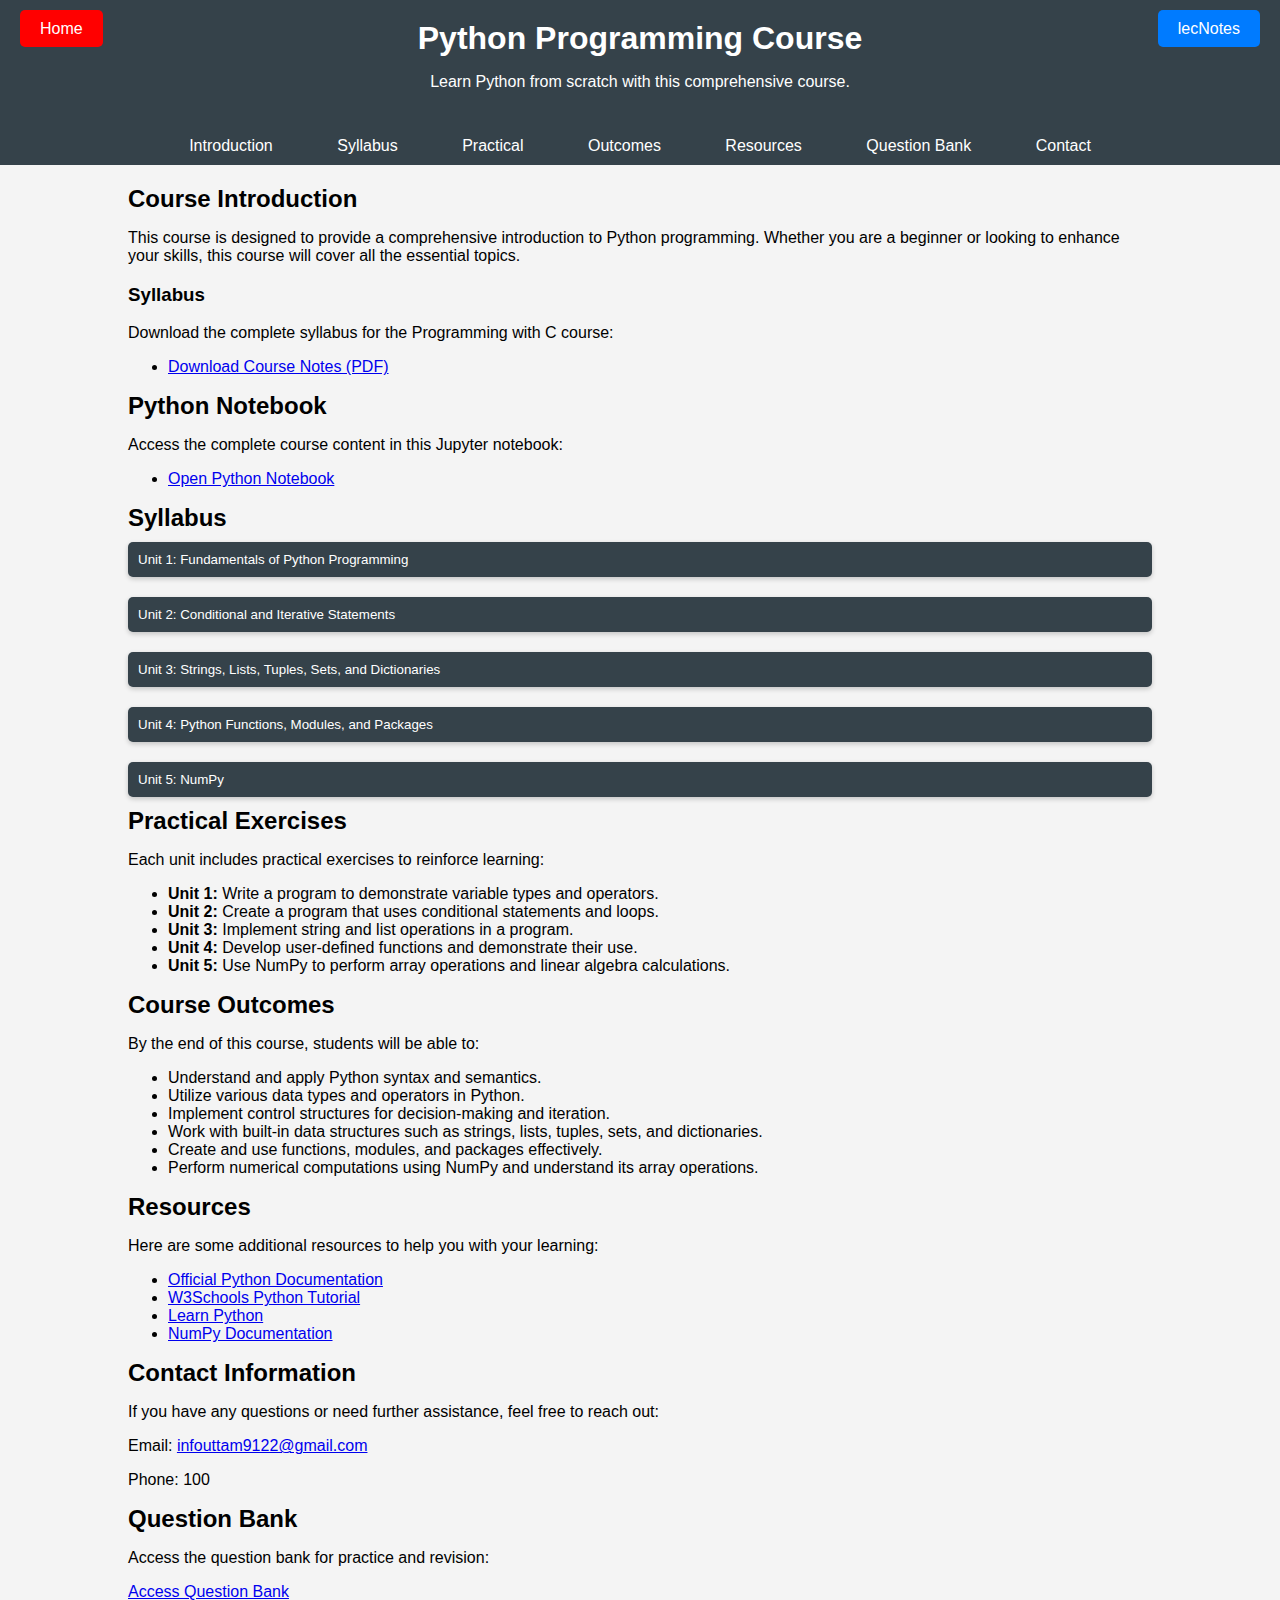
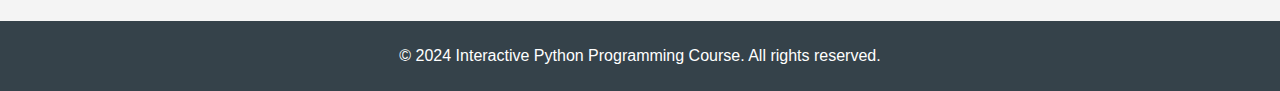
<file: python.html>
<!DOCTYPE html>
<html lang="en">

<head>
    <meta charset="UTF-8">
    <meta name="viewport" content="width=device-width, initial-scale=1.0">
    <title>Python Programming Course</title>
    <style>
        body {
            font-family: 'Arial', sans-serif;
            margin: 0;
            padding: 0;
            background-color: #f4f4f4;
            animation: fadeIn 1s;
        }

        @keyframes fadeIn {
            from {
                opacity: 0;
            }

            to {
                opacity: 1;
            }
        }

        header {
            background: #35424a;
            color: #ffffff;
            padding: 20px;
            text-align: center;
            box-shadow: 0 2px 10px rgba(0, 0, 0, 0.1);
        }

        h1,
        h2 {
            margin: 0;
        }

        nav {
            background: #35424a;
            color: #ffffff;
            padding: 10px;
            text-align: center;
        }

        nav a {
            color: #ffffff;
            text-decoration: none;
            padding: 10px 20px;
            margin: 0 10px;
            border-radius: 5px;
            transition: background 0.3s;
        }

        nav a:hover {
            background: #45a049;
        }

        .container {
            width: 80%;
            margin: auto;
            overflow: hidden;
            padding: 20px;
        }

        .dropdown {
            margin: 10px 0;
            cursor: pointer;
            background: #35424a;
            color: #ffffff;
            padding: 10px;
            border: none;
            text-align: left;
            width: 100%;
            border-radius: 5px;
            transition: background 0.3s, transform 0.3s;
            box-shadow: 0 2px 5px rgba(0, 0, 0, 0.2);
        }

        .dropdown:hover {
            background: #45a049;
            transform: scale(1.02);
        }

        .content {
            display: none;
            margin-top: 10px;
            border: 1px solid #ccc;
            padding: 10px;
            border-radius: 5px;
            background: #ffffff;
            box-shadow: 0 2px 5px rgba(0, 0, 0, 0.1);
            animation: slideIn 0.5s forwards;
        }

        @keyframes slideIn {
            from {
                transform: translateY(-20px);
                opacity: 0;
            }

            to {
                transform: translateY(0);
                opacity: 1;
            }
        }

        footer {
            text-align: center;
            padding: 10px 0;
            background: #35424a;
            color: #ffffff;
            position: relative;
            bottom: 0;
            width: 100%;
        }

        .backToMenu {
            position: fixed;
            /* Fixed position to stay in place */
            top: 20px;
            /* Distance from the top */
            left: 20px;
            /* Distance from the left */
            z-index: 1000;
            /* Ensure it stays on top of other elements */
        }

        .backToMenu buttons {
            background-color: #ff0000;
            /* Red background */
            color: white;
            /* White text */
            padding: 10px 20px;
            /* Padding for size */
            border: none;
            /* Remove border */
            border-radius: 5px;
            /* Rounded corners */
            font-size: 16px;
            /* Font size */
            cursor: pointer;
            /* Pointer cursor on hover */
            transition: background-color 0.3s ease;
            /* Smooth hover effect */

        }

        .backToMenu button:hover {
            background-color: #cc0000;
            /* Darker red on hover */
        }

        .backToMenu buttons a {
            text-decoration: none;
            /* Remove underline */
            color: inherit;
            /* Inherit the button's text color */
        }

        .lecNotes {
            position: fixed;
            /* Fixed position to stay in place */
            top: 20px;
            /* Distance from the top */
            right: 20px;
            /* Distance from the right */
            z-index: 1000;
            /* Ensure it stays on top of other elements */
        }

        .lecNotes buttons {
            background-color: #007BFF;
            /* Blue background */
            color: white;
            /* White text */
            padding: 10px 20px;
            /* Padding for size */
            border: none;
            /* Remove border */
            border-radius: 5px;
            /* Rounded corners */
            font-size: 16px;
            /* Font size */
            cursor: pointer;
            /* Pointer cursor on hover */
            transition: background-color 0.3s ease;
            /* Smooth hover effect */
        }

        .lecNotes buttons:hover {
            background-color: #0056b3;
            /* Darker blue on hover */
        }

        .lecNotes buttons a {
            text-decoration: none;
            /* Remove underline */
            color: inherit;
            /* Inherit the button's text color */
        }
    </style>
</head>

<body>

    <div class="backToMenu">
        <buttons><a href="/cse/computer-science/index.html">Home</a></buttons>
    </div>
    <div class="lecNotes">
        <buttons><a
                href="notesPython.html">lecNotes</a>
        </buttons>
    </div>
    <header>
        <h1>Python Programming Course</h1>
        <p>Learn Python from scratch with this comprehensive course.</p>
    </header>

    <nav>
        <a href="#introduction">Introduction</a>
        <a href="#syllabus">Syllabus</a>
        <a href="#practical">Practical</a>
        <a href="#outcomes">Outcomes</a>
        <a href="#resources">Resources</a>
        <a href="#question-bank">Question Bank</a>
        <a href="#contact">Contact</a>

    </nav>

    <div class="container">
        <section id="introduction">
            <h2>Course Introduction</h2>
            <p>This course is designed to provide a comprehensive introduction to Python programming. Whether you are a
                beginner or looking to enhance your skills, this course will cover all the essential topics.</p>
            <h3>Syllabus</h3>
            <p>Download the complete syllabus for the Programming with C course:</p>
            <ul>
                <li><a href="documents/python.pdf" rel="noopener" class="text-blue-500 hover:underline">Download Course
                        Notes (PDF)</a></li>
            </ul>
        </section>
        <section id="notebook">
            <h2>Python Notebook</h2>
            <p>Access the complete course content in this Jupyter notebook:</p>
            <ul>
                <li><a href="/cse/computer-science/documents/Full_course.ipynb" rel="noopener" target="_blank"
                        class="text-blue-500 hover:underline">Open Python Notebook</a>
                </li>
            </ul>
        </section>
        <section id="syllabus">
            <h2>Syllabus</h2>

            <button class="dropdown" onclick="toggleContent('unit1')">Unit 1: Fundamentals of Python
                Programming</button>
            <div id="unit1" class="content">
                <h3>1.1 Introduction to Python</h3>
                <ul>
                    <li>Character Set, Tokens, Variables, L value and R value Concepts, Comments</li>
                </ul>
                <h3>1.2 Overview of Data Types</h3>
                <ul>
                    <li>Number Types: Integer, Floating Point, Complex</li>
                    <li>Boolean Type</li>
                    <li>Sequence Types: String, List, Tuple</li>
                    <li>None Type</li>
                    <li>Mapping Type: Dictionary</li>
                    <li>Mutable vs Immutable Data Types</li>
                </ul>
                <h3>1.3 Understanding Operators</h3>
                <ul>
                    <li>Arithmetic, Relational, Logical Operators</li>
                    <li>Assignment, Augmented Assignment Operators</li>
                    <li>Expressions, Statements, Type Conversion</li>
                    <li>Input/Output Mechanisms, Operator Precedence</li>
                </ul>
            </div>

            <button class="dropdown" onclick="toggleContent('unit2')">Unit 2: Conditional and Iterative
                Statements</button>
            <div id="unit2" class="content">
                <h3>2.1 Conditional Statements</h3>
                <ul>
                    <li>Simple if statement</li>
                    <li>If-else statement</li>
                    <li>If-elif-else statement</li>
                </ul>
                <h3>2.2 Iterative Statements</h3>
                <ul>
                    <li>While loop</li>
                    <li>For loop</li>
                    <li>Range function</li>
                    <li>Break and continue statements</li>
                    <li>Nested loops</li>
                </ul>
            </div>

            <button class="dropdown" onclick="toggleContent('unit3')">Unit 3: Strings, Lists, Tuples, Sets, and
                Dictionaries</button>
            <div id="unit3" class="content">
                <h3>3.1 Strings</h3>
                <ul>
                    <li>Indexing, Operations, Traversing, Built-in Functions</li>
                </ul>
                <h3>3.2 Lists</h3>
                <ul>
                    <li>Introduction, Indexing, Operations, Traversing, Linear Search</li>
                </ul>
                <h3>3.3 Tuples</h3>
                <ul>
                    <li>Creating, Initializing, Accessing, Operations</li>
                </ul>
                <h3>3.4 Sets</h3>
                <ul>
                    <li>Creating, Traversing, Adding, Removing Data, Set Operations</li>
                </ul>
                <h3>3.5 Dictionaries</h3>
                <ul>
                    <li>Accessing Items, Mutability, Adding and Modifying Items</li>
                </ul>
            </div>

            <button class="dropdown" onclick="toggleContent('unit4')">Unit 4: Python Functions, Modules, and
                Packages</button>
            <div id="unit4" class="content">
                <h3>4.1 Functions</h3>
                <ul>
                    <li>Types of Functions: Built-in, User-defined</li>
                    <li>Arguments and Parameters, Default Parameters</li>
                    <li>Lambda Functions, Returning Values</li>
                    <li>Scope of Variables: Global and Local</li>
                </ul>
                <h3>4.2 Modules and Packages</h3>
                <ul>
                    <li>Importing Modules, Creating Modules</li>
                    <li>Using Packages, Python Package Index (PyPI)</li>
                </ul>
            </div>

            <button class="dropdown" onclick="toggleContent('unit5')">Unit 5: NumPy</button>
            <div id="unit5" class="content">
                <h3>5.1 Introduction to NumPy</h3>
                <ul>
                    <li>Installation of NumPy</li>
                    <li>Understanding NumPy Arrays</li>
                </ul>
                <h3>5.2 NumPy Arrays</h3>
                <ul>
                    <li>Creation of Arrays: np.array(), np.zeros(), np.ones()</li>
                    <li>Exploring Array Attributes: Shape, Size, Dimensions</li>
                </ul>
                <h3>5.3 Array Indexing and Slicing</h3>
                <ul>
                    <li>Accessing Elements and Subarrays</li>
                    <li>One-dimensional vs Multi-dimensional Array Indexing</li>
                </ul>
                <h3>5.4 Array Operations</h3>
                <ul>
                    <li>Element-wise Operations,</li>
                    <li>Universal Functions (ufuncs)</li>
                </ul>
                <h3>5.5 Linear Algebra with NumPy</h3>
                <ul>
                    <li>Matrix Operations: Multiplication, Determinant, Inverse</li>
                </ul>
                <h3>5.6 File Input and Output with NumPy</h3>
                <ul>
                    <li>Reading and Writing Files</li>
                </ul>
                <h3>5.7 Broadcasting in NumPy</h3>
                <ul>
                    <li>Understanding Broadcasting Rules</li>
                </ul>
            </div>
        </section>

        <section id="practical">
            <h2>Practical Exercises</h2>
            <p>Each unit includes practical exercises to reinforce learning:</p>
            <ul>
                <li><strong>Unit 1:</strong> Write a program to demonstrate variable types and operators.</li>
                <li><strong>Unit 2:</strong> Create a program that uses conditional statements and loops.</li>
                <li><strong>Unit 3:</strong> Implement string and list operations in a program.</li>
                <li><strong>Unit 4:</strong> Develop user-defined functions and demonstrate their use.</li>
                <li><strong>Unit 5:</strong> Use NumPy to perform array operations and linear algebra calculations.</li>
            </ul>
        </section>

        <section id="outcomes">
            <h2>Course Outcomes</h2>
            <p>By the end of this course, students will be able to:</p>
            <ul>
                <li>Understand and apply Python syntax and semantics.</li>
                <li>Utilize various data types and operators in Python.</li>
                <li>Implement control structures for decision-making and iteration.</li>
                <li>Work with built-in data structures such as strings, lists, tuples, sets, and dictionaries.</li>
                <li>Create and use functions, modules, and packages effectively.</li>
                <li>Perform numerical computations using NumPy and understand its array operations.</li>
            </ul>
        </section>

        <section id="resources">
            <h2>Resources</h2>
            <p>Here are some additional resources to help you with your learning:</p>
            <ul>
                <li><a href="https://www.python.org/doc/">Official Python Documentation</a></li>
                <li><a href="https://www.w3schools.com/python/">W3Schools Python Tutorial</a></li>
                <li><a href="https://www.learnpython.org/">Learn Python</a></li>
                <li><a href="https://numpy.org/doc/stable/">NumPy Documentation</a></li>
            </ul>
        </section>

        <section id="contact">
            <h2>Contact Information</h2>
            <p>If you have any questions or need further assistance, feel free to reach out:</p>
            <p>Email: <a href="mailto:infouttam9122@gmail.com">infouttam9122@gmail.com</a></p>
            <p>Phone: 100</p>
        </section>

        <section id="question-bank">
            <h2>Question Bank</h2>
            <p>Access the question bank for practice and revision:</p>
            <a href="Question_bank.html"
                class="button bg-blue-600 text-white py-2 px-4 rounded hover:bg-blue-700 transition duration-300 transform hover:scale-105">Access
                Question Bank</a>
        </section>
    </div>

    <footer>
        <p>&copy; 2024 Interactive Python Programming Course. All rights reserved.</p>
    </footer>

    <script>
        function toggleContent(unitId) {
            const content = document.getElementById(unitId);
            if (content.style.display === "block") {
                content.style.display = "none"; // Hide content
            } else {
                content.style.display = "block"; // Show content
            }
        }
    </script>
</body>

</html>
</file>
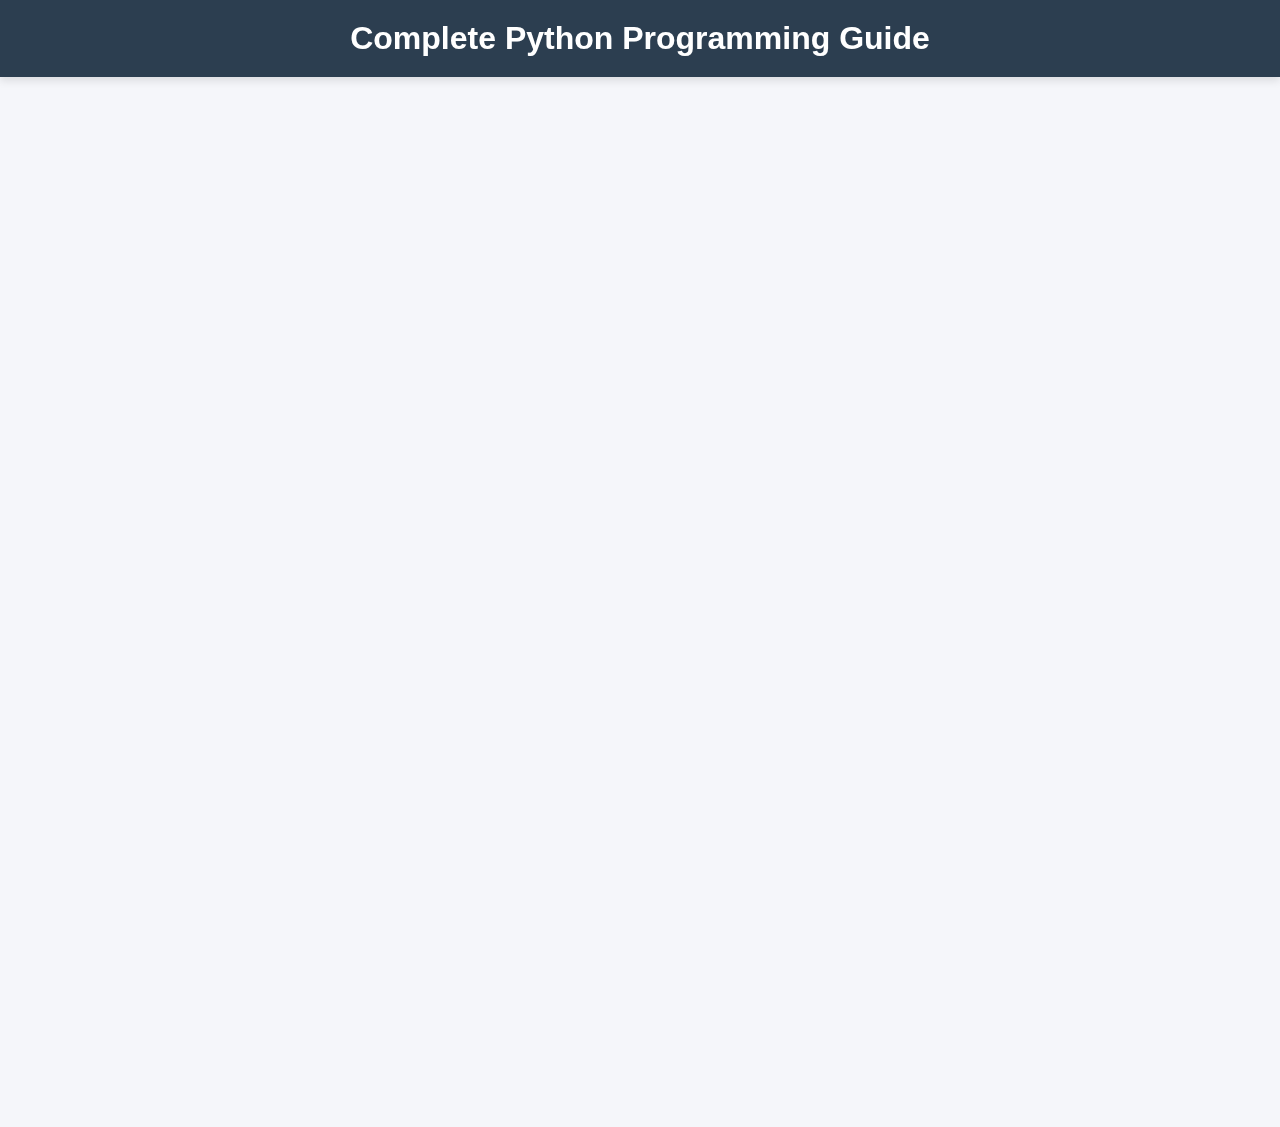
<file: Python_language_notes.html>
<!DOCTYPE html>
<html lang="en">

<head>
    <meta charset="UTF-8">
    <meta name="viewport" content="width=device-width, initial-scale=1.0">
    <title>Complete C Programming Guide</title>
    <style>
        /* Base Styles */
        * {
            margin: 0;
            padding: 0;
            box-sizing: border-box;
        }

        body {
            font-family: 'Segoe UI', Tahoma, Geneva, Verdana, sans-serif;
            background: #f5f6fa;
            color: #333;
        }

        /* Navigation Styles */
        nav {
            background: #2c3e50;
            position: fixed;
            width: 100%;
            top: 0;
            z-index: 1000;
        }

        .navbar {
            list-style: none;
            display: flex;
            padding: 0 20px;
        }

        .navbar li {
            position: relative;
            padding: 15px 25px;
            color: #ecf0f1;
            cursor: pointer;
            transition: all 0.2s ease;
        }

        /* Dropdown Styles */
        .dropdown {
            position:absolute;
            background: #34385e;
            min-width: 280px;
            height: max-content;
            display: none;
            box-shadow: 0 5px 15px rgba(205, 121, 121, 0.2);
            z-index: 1000;
  
        }
        
        .sub-dropdown {
            left: 100%;
            top: 0;
            background: #3b4f63;
            min-width: 260px;
           
        }

        .sub-sub-dropdown {
            left: 100%;
            top: 0;
            background: #42586d;
            min-width: 240px;
            
        }

        /* Content Section */
        #content-section {
            margin-top: 150px;
            padding: 30px;
            min-height: 100vh;
        }

        .content-item {
            display: none;
            background: white;
            padding: 25px;
            border-radius: 8px;
            box-shadow: 0 2px 10px rgba(0, 0, 0, 0.1);
            margin-bottom: 20px;
            animation: fadeIn 0.3s ease;
        }

        .active-content {
            display: block;
        }
        
        
        /* Animations */
        @keyframes fadeIn {
            from {
                opacity: 0;
                transform: translateY(10px);
            }

            to {
                opacity: 1;
                transform: translateY(0);
            }
        }

        /* Mobile Styles */
        @media (max-width: 768px) {
            .navbar {
                flex-direction: column;
            }

            .dropdown {
                position: static;
                display: none;
                background: #3b4f63;
            }

            #content-section {
                margin-top: 300px;
            }
        }
        

        /* Header Styles */
        header {
            background-color: #2c3e50;
            color: white;
            padding: 20px 0;
            text-align: center;
            box-shadow: 0 4px 8px rgba(0, 0, 0, 0.1);
            position: relative;
            z-index: 1001;
        }

        /* Code Snippet Styles */
        .codesnippets {
            display: grid;
            grid-template-columns: repeat(auto-fit, minmax(300px, 1fr));
            gap: 15px;
            margin: 20px 0;
        }

        .codesnippets img {
            width: 100%;
            border-radius: 5px;
            cursor: pointer;
            transition: transform 0.3s ease;
        }

        .codesnippets img:hover {
            transform: scale(1.03);
        }

        /* Modal Styles */
        .modal {
            display: none;
            position: fixed;
            z-index: 2000;
            left: 0;
            top: 0;
            width: 100%;
            height: 100%;
            background-color: rgba(0, 0, 0, 0.9);
        }

        .modal-content {
            margin: 5% auto;
            display: block;
            width: 90%;
            max-width: 700px;
        }

        .close {
            position: absolute;
            top: 25px;
            right: 35px;
            color: white;
            font-size: 40px;
            cursor: pointer;
        }
    </style>
</head>

<body>
    <header>
        <h1>Complete Python Programming Guide</h1>
    </header>

    <nav>
        <ul class="navbar">
            <!-- Unit 1 -->
            <li class="has-dropdown">
                Unit 1: Introduction to Python
                <ul class="dropdown">
                    <li class="has-dropdown">1.1 Overview of Python
                        <ul class="sub-dropdown">
                            <li onclick="showContent('1-1-1')">1.1.1 Introduction to Python Character Set</li>
                            <li onclick="showContent('1-1-2')">1.1.2 Python Tokens</li>
                            <li onclick="showContent('1-1-3')">1.1.3 Variables</li>
                            <li onclick="showContent('1-1-4')">1.1.4 Lvalue and Rvalue Concepts</li>
                            <li onclick="showContent('1-1-5')"> 1.1.5 Use of Comments</li>
                        </ul>
                    </li>
                    <li class="has-dropdown">
                        1.2 Overview of Data Types
                        <ul class="sub-dropdown">
                            <li onclick="showContent('1-2-1')">1.2.1 Number Types: Integer, Floating Point, Complex</li>
                            <li onclick="showContent('1-2-2')">1.2.2 Boolean Type</li>
                            <li onclick="showContent('1-2-3')">1.2.3 Sequence Types: String, List, Tuple</li>
                            <li onclick="showContent('1-2-4')">1.2.4 None Type</li>
                            <li onclick="showContent('1-2-5')">1.2.5 Mapping Type: Dictionary</li>
                            <li onclick="showContent('1-2-6')">1.2.6 Distinction between Mutable and Immutable Data Types</li>
                        </ul>
                    </li>
                    <li class="has-dropdown">
                        1.3 Understanding Operators
                        <ul class="sub-dropdown">
                            <li onclick="showContent('1-3-1')">1.3.1 Arithmetic Operator</li>
                            <li onclick="showContent('1-3-2')">1.3.2 Relational Operator</li>
                            <li onclick="showContent('1-3-3')">1.3.3 Logical Operator</li>
                            <li onclick="showContent('1-3-4')">1.3.4 Augmented Assignment Operator</li>
                            <li onclick="showContent('1-3-5')">1.3.5 Assignment Operator</li>
                            <li onclick="showContent('1-3-6')">1.3.6 Expression and Statements</li>
                            <li onclick="showContent('1-3-7')">1.3.7 Type Conversion and Input/Output Mechanism</li>
                            <li onclick="showContent('1-3-8')">1.3.8 Precedence of Operators</li>
                        </ul>
                    </li>
                </ul>
            </li>

            <!-- Unit 2 -->
            <li class="has-dropdown">Unit 2: Conditional and Iterative statements
                <ul class="dropdown">
                    <li class="has-dropdown">
                        2.1 Conditional Statements
                        <ul class="sub-dropdown">
                            <li onclick="showContent('2-1-1')">2.1.1 simple if Statements</li>
                            <li onclick="showContent('2-1-2')">2.1.2 if-else Statement</li>
                            <li onclick="showContent('2-1-3')">2.1.3 if-elif-else Statements</li>
                        </ul>
                    </li>
                    <li class="has-dropdown">
                        2.2 Iterative Statements
                        <ul class="sub-dropdown">
                            <li onclick="showContent('2-2-1')">2-2-1 for loop</li>
                            <li onclick="showContent('2-2-2')">2-2-2 while loop</li>
                            <li onclick="showContent('2-2-3')">2-2-3 Range Function</li>
                            <li onclick="showContent('2-2-4')">2-2-4 Break and Continue Statements</li>
                            <li onclick="showContent('2-2-5')">2-2-5 Nested Loops</li>
                        </ul>
                    </li>
                    <li class="has-dropdown">
                        <ul class="sub-dropdown">
                            <li onclick="showContent('')"></li>
                            <li onclick="showContent('')"></li>
                            <li onclick="showContent('')"></li>
                            <li onclick="showContent('')"></li>
                        </ul>
                    </li>
                </ul>
            </li>
            <!-- Unit 3 -->
            <li class="has-dropdown">
                Unit 3: String, List, Tuples, Set, and Dictionary
                <ul class="dropdown">
                    <li class="has-dropdown"> 3.1 String
                        <ul class="sub-dropdown">
                            <li onclick="showContent('3-1-1')">3.1.1 String Basics</li>
                            <li onclick="showContent('3-1-2')">3.1.2 String Operations and built-in Function</li>
                            <li onclick="showContent('3-1-3')">3.1.3 Traversing a string Using Loops</li>
                        </ul>
                    </li>
                    <li class="has-dropdown">3.2 Lists
                        <ul class="sub-dropdown">
                            <li onclick="showContent('3-2-1')">3.2.1 Introduction to List</li>
                            <li onclick="showContent('3-2-2')">3.2.2 Index in List</li>
                            <li onclick="showContent('3-2-3')">3.2.3 List Operations</li>
                            <li onclick="showContent('3-2-4')">3.2.4 Traversing a List</li>
                            <li onclick="showContent('3-2-5')">3.2.5 Built-in List Functions</li>
                            <li onclick="showContent('3-2-6')">3.2.6 Linear Search on List of Numbers</li>
                            <li onclick="showContent('3-2-7')">3.2.7 Counting the frequency of Elements</li>
                        </ul>
                    </li>
                    <li class="has-dropdown">
                        3.3 Tuples
                        <ul class="sub-dropdown">
                            <li onclick="showContent('3-3-1')">3.3.1 Tuple Basics</li>
                            <li onclick="showContent('3-3-2')">3.3.2 Creating and initializing Tuples</li>
                            <li onclick="showContent('3-3-3')">3.3.3 Accessing Element</li>
                            <li onclick="showContent('3-3-4')">3.3.4 Tuple Assignments</li>
                            <li onclick="showContent('3-3-5')">3.3.5 Performing Operations on Tuples</li>
                            <li onclick="showContent('3-3-6')">3.3.6 Tuple Methods and Built-in Functions</li>
                            <li onclick="showContent('3-3-7')">3.3.7 Nested Tuples</li>
                        </ul>
                    </li>
                    <li class="has-dropdown">
                        3.4 Sets
                        <ul class="sub-dropdown">
                            <li onclick="showContent('3-4-1')">3.4.1 </li>
                            <li onclick="showContent('3-4-2')">3.4.2 </li>
                            <li onclick="showContent('3-4-3')">3.4.3 </li>
                            <li onclick="showContent('3-4-4')">3.4.4 </li>
                            <li onclick="showContent('3-4-5')">3.4.5 </li>
                            <li onclick="showContent('3-4-6')">3.4.6 </li>
                            <li onclick="showContent('3-4-7')">3.4.7 </li>
                        </ul>
                    </li>
                    <li class="has-dropdown">
                        3.5 Dictionary
                        <ul class="sub-dropdown">
                            <li onclick="showContent('3-5-1')">3.5.1 </li>
                            <li onclick="showContent('3-5-2')">3.5.2 </li>
                            <li onclick="showContent('3-5-3')">3.5.3 </li>
                            <li onclick="showContent('3-5-4')">3.5.4 </li>
                            <li onclick="showContent('3-5-5')">3.5.5 </li>
                            <li onclick="showContent('3-5-6')">3.5.6 </li>
                            <li onclick="showContent('3-5-7')">3.5.7 </li>
                        </ul>
                    </li>
                </ul>
            </li>
            <!-- Unit 4 -->
            <li class="has-dropdown' ">
                <ul class="dropdown">
                    <li class="has-dropdown">
                        <ul class="sub-dropdown">
                            <li onclick="showContent('')"></li>
                            <li onclick="showContent('')"></li>
                            <li onclick="showContent('')"></li>
                        </ul>
                    </li>
                    <li class="has-dropdown">
                        <ul class="sub-dropdown">
                            <li onclick="showContent('')"></li>
                            <li onclick="showContent('')"></li>
                            <li onclick="showContent('')"></li>
                        </ul>
                    </li>
                    <li class="has-dropdown">
                        <ul class="sub-dropdown">
                            <li onclick="showContent('')"></li>
                            <li onclick="showContent('')"></li>
                            <li onclick="showContent('')"></li>
                            <li onclick="showContent('')"></li>
                        </ul>
                    </li>
                </ul>
            </li>

            <!-- Unit 5 -->
            <li class="has-dropdown' ">
                <ul class="dropdown">
                    <li class="has-dropdown">
                        <ul class="sub-dropdown">
                            <li onclick="showContent('')"></li>
                            <li onclick="showContent('')"></li>
                            <li onclick="showContent('')"></li>
                        </ul>
                    </li>
                    <li class="has-dropdown">
                        <ul class="sub-dropdown">
                            <li onclick="showContent('')"></li>
                            <li onclick="showContent('')"></li>
                            <li onclick="showContent('')"></li>
                        </ul>
                    </li>
                    <li class="has-dropdown">
                        <ul class="sub-dropdown">
                            <li onclick="showContent('')"></li>
                            <li onclick="showContent('')"></li>
                            <li onclick="showContent('')"></li>
                            <li onclick="showContent('')"></li>
                        </ul>
                    </li>
                </ul>
            </li>

            <!-- Unit 6 -->
            <li class="has-dropdown' ">
                <ul class="dropdown">
                    <li class="has-dropdown">
                        <ul class="sub-dropdown">
                            <li onclick="showContent('')"></li>
                            <li onclick="showContent('')"></li>
                            <li onclick="showContent('')"></li>
                        </ul>
                    </li>
                    <li class="has-dropdown">
                        <ul class="sub-dropdown">
                            <li onclick="showContent('')"></li>
                            <li onclick="showContent('')"></li>
                            <li onclick="showContent('')"></li>
                        </ul>
                    </li>
                    <li class="has-dropdown">
                        <ul class="sub-dropdown">
                            <li onclick="showContent('')"></li>
                            <li onclick="showContent('')"></li>
                            <li onclick="showContent('')"></li>
                            <li onclick="showContent('')"></li>
                        </ul>
                    </li>
                </ul>
            </li>
        </ul>

        <!-- Add remaining units following same pattern -->
    </nav>

    <section id="content-section">
        <!-- Unit 1 Content -->
        <div id="1-1-1" class="content-item">
            <h2>1.1.1 Introduction to Python Character Set</h2>
            <p>The Python character set includes letters, digits, and special symbols that are used to write Python programs. It consists of:</p>
                        <ul>
                            <li><strong>Letters:</strong> A-Z, a-z</li>
                            <li><strong>Digits:</strong> 0-9</li>
                            <li><strong>Special Symbols:</strong> + - * / % = <> ( ) [ ] { } , . : ; ' " # @</li>
                            <li><strong>Whitespace characters:</strong> space, tab, newline</li>
                        </ul>
        </div>
        <div id="1-1-2" class="content-item">
            <h2>1.1.2 Python Tokens</h2>
             <p>Tokens are the smallest units in a Python program. They include:</p>
                        <ul>
                            <li><strong>Keywords:</strong> Reserved words with special meaning, e.g., <code>if</code>, <code>else</code>, <code>while</code>, <code>for</code>, <code>def</code>, <code>return</code>.</li>
                            <li><strong>Identifiers:</strong> Names given to variables, functions, classes, etc. Must start with a letter or underscore, followed by letters, digits, or underscores.</li>
                            <li><strong>Literals:</strong> Fixed values such as numbers (<code>123</code>), strings (<code>"hello"</code>), booleans (<code>True</code>, <code>False</code>).</li>
                            <li><strong>Operators:</strong> Symbols that perform operations, e.g., <code>+</code>, <code>-</code>, <code>*</code>, <code>/</code>, <code>==</code>, <code>!=</code>.</li>
                            <li><strong>Delimiters:</strong> Characters that separate tokens, e.g., <code>()</code>, <code>{}</code>, <code>[]</code>, <code>,</code>, <code>:</code>, <code>.</code>.</li>
                        </ul>
        </div>
        <div id="1-1-3" class="content-item">
            <h2>1.1.3 Variables</h2>
            <p>Variables are used to store data values. In Python, you don't need to declare a variable before using it. You can assign a value to a variable using the assignment operator.<p>Variables are a big part of Python and all computer programming languages.
                        A variable is simply a placeholder for information that may vary (change). For
                        example, when you browse Amazon today, you can see your name and “member
                        since” date appear on their home page.</p></p>
                        <pre><code>example_integer = 42
negative_integer = -42</code></pre>
                            <h5>Creating valid variable names</h5>
                            <ol>
                                <li>The variable start with letter or underscore(_).</li>
                                <li>After the first letter use letters,numbers,or underscores.</li>
                                <li>Variable names are case-sensitive, so once you make up a name, any other
                                reference to that variable must use the same uppercase and lowercase letters
                                as the name you originally made up</li>
                                <li>Variable names cannot be enclosed in, or contain, single or double quotation
                                marks.</li>
                            </ol>
                            <h3>some built-in function for numbers</h3>
                            <ul>
                                <li>math.acos(x) Returns the arc cosine of x in radians.</li>
                                <li>math.atan(x) Returns the arc tangent of x, in radians.</li>
                                <li>math.atan2(y, x) Returns atan(y / x), in radians.</li>
                                <li>math.ceil(x) Returns the ceiling of x, the smallest integer greater than or equal to x.</li>
                                <li>math.cos(x) Returns the cosine of x radians.</li>
                                <li>math.degrees(x) Converts angle x from radians to degrees.</li>
                                <li>math.e Returns the mathematical constant e (2.718281 . . .).</li>
                                <li>math.exp(x) Returns e raised to the power x, where e is the base of natural logarithms.</li>
                                <li>math.factorial(x) Returns the factorial of x.</li>
                                <li>math.floor() Returns the floor of x, the largest integer less than or equal to x.</li>
                                <li>math.isnan(x) Returns True if x is not a number, otherwise returns False.</li>
                                <li>math.log(x,y) Returns the natural logarithm of x to base y.</li>
                                <li>math.log2(x) Returns the base-2 logarithm of x.</li>
                                <li>math.pi Returns the mathematical constant pi (3.141592 . . .).</li>
                                <li>math.pow(x, y) Returns x raised to the power y.</li>
                                <li>math.radians(x) Converts angle x from degrees to radians.</li>
                                <li>math.sin(x) Returns the arc sine of x, in radians.</li>
                                <li>math.sqrt(x) Takes any number of numeric arguments and returns whichever one is
                                the smallest.</li>
                                <li>math.tan(x) Returns the tangent of x radians.</li>
                                <li>math.tau() Returns the mathematical constant tau (6.283185 . . .).</li>
                            </ul>
                            <div class="code">
                            <pre>
                                <code>
                                    pi = 3.14159265358979
                                    x = 128
                                    y = -345.6789087
                                    z = -999.9999
                                    print(abs(z))
                                    print(int(z))
                                    print(int(abs(z)))
                                    print(round(pi,4))
                                    print(bin(x))
                                    print(hex(x))
                                    print(oct(x))
                                    print(max(pi,x,y,z))
                                    print(min(pi,x,y,z))
                                    print(type(pi))
                                    print(type(str(y)))
                                </code>
                                <code>
                                    999.9999
                                    -999
                                    999
                                    3.1416
                                    0b10000000
                                    0x80
                                    0o200
                                    128
                                    -999.9999
                                    <class 'float'>
                                        <class 'str'>

                                </code>
                            </pre>
                            </div>
        </div>
        <div id="1-1-4" class="content-item">
            <h2>1.1.4 Lvalue and Rvalue Concepts</h2>
            <p><strong>Lvalue (Left Value):</strong> Refers to a memory location that identifies an object. It appears on the
                left-hand side of an assignment operator.</p>
            <p><strong>Rvalue (Right Value):</strong> Refers to the data value that is stored at some address in memory. It appears
                on the right-hand side of an assignment operator.</p>
            <pre><code>x = 5</code></pre>
            <p>Here, <code>x</code> is an Lvalue, and <code>5</code> is an Rvalue.</p>
            </div>
        <div id="1-1-5" class="content-item">
            <h2>1.1.5 Use of Comments</h2>
            <p>Comments are used to explain code and make it more readable. They are ignored by the Python interpreter.</p>
            <ul>
                <li><strong>Single-line comments:</strong> Start with <code>#</code>.</li>
                <pre><code># This is a single-line comment
            x = 10  # This is an inline comment</code></pre>
                <li><strong>Multi-line comments:</strong> Enclosed in triple quotes (<code>'''</code> or <code>"""</code>).</li>
                <pre><code>"""
            This is a multi-line comment
            that spans multiple lines.
            """</code></pre>
            </ul>
        </div>
        <div id="1-2-1" class="content-item">
            <h2>1.2.1 Number Types: Integer, Floating Point, Complex</h2>
            <h5>Integer</h5>
            <p>Whole numbers without a fractional part. They can be positive or negative.</p>
            <p>
            <h5>Definition:</h5> An integer is a whole number that can be positive, negative, or zero. It does not have a fractional
            part.</p>
            <p>
            <h5>Characteristic:</h5> Integers in Python can be of arbitrary size, limited only by the available memory of the
            system.
            <br>Integers in Python can be of arbitrary size, limited only by the available memory of the system.
            </p>
            <pre><code>example_integer = 42
                                negative_integer = -42</code></pre>
            <pre>
                                    <code>a = 10 # Decimal integer
                                    b = -5 # Negative integer
                                    c = 0 # Zero
                                    d = 0b1010 # Binary representation (10 in decimal)
                                    e = 0o12 # Octal representation (10 in decimal)
                                    f = 0xA # Hexadecimal representation (10 in decimal)
                                    print(a, b, c, d, e, f)
                                    print(a+b+c)</code>
                                    <code>
                                        10 -5 0 10 10 10
                                        5
                                    </code>
                                </pre>
            <h5>Floating Point</h5>
            <p>Numbers with a decimal point. They are used to represent real numbers.</p>
            <pre><code>example_float = 3.14
                                negative_float = -3.14</code></pre>
            <h5>Complex</h5>
            <p>Numbers with a real and an imaginary part. They are written in the form <code>a + bj</code>, where
                <code>a</code> is the real part and <code>b</code> is the imaginary part.
            </p>
            <pre><code>example_complex = 2 + 3j
                                negative_complex = -2 - 3j</code></pre>
        </div>
        <div id="1-2-2" class="content-item">
            <h2>1.2.2 Boolean Type</h2>
            <p>Represents one of two values: <code>True</code> or <code>False</code>.</p>
            <pre><code>is_active = True
                                is_closed = False</code></pre>
        </div>
        <div id="1-2-3" class="content-item">
            <h2>1.2.3 Sequence Types: String, List, Tuple</h2>
            <h5>String</h5>
            <p>A sequence of characters. Strings are immutable.</p>
            <pre><code>example_string = "Hello, World!"</code></pre>
            <h5>List</h5>
            <p>An ordered collection of items that are mutable and can contain elements of different types.</p>
            <pre><code>example_list = [1, 2, 3, "a", "b", "c"]</code></pre>
            <h5>Tuple</h5>
            <p>An ordered collection of items that are immutable and can contain elements of different types.</p>
            <pre><code>example_tuple = (1, 2, 3, "a", "b", "c")</code></pre>
        </div>
        <div id="1-2-4" class="content-item">
            <h2>1.2.4 None Type</h2>
            <p>Represents the absence of a value or a null value. It is an object of its own datatype, the
                <code>NoneType</code>.
            </p>
            <pre><code>example_none = None</code></pre>
        </div>
        <div id="1-2-5" class="content-item">
            <h2>1.2.5 Mapping Type: Dictionary</h2>
            <p>An unordered collection of key-value pairs. Keys must be unique and immutable.</p>
            <pre><code>example_dict = {"name": "Alice", "age": 25, "city": "New York"}</code></pre>
        </div>
        <div id="1-2-6" class="content-item">
            <h2>1.2.6 Distinction between Mutable and Immutable Data Types</h2>
            <h5>Mutable</h5>
            <p>Objects that can be changed after they are created (e.g., lists, dictionaries).</p>
            <pre><code>example_list = [1, 2, 3]
                                example_list[0] = 10  # List is mutable</code></pre>
            <h5>Immutable</h5>
            <p>Objects that cannot be changed after they are created (e.g., strings, tuples).</p>
            <pre><code>example_string = "Hello"
                                # example_string[0] = "h"  # This will raise an error because strings are immutable</code></pre>
        </div>
        <div id="1-3-1" class="content-item">
            <h2>1.3.1 Arithmetic Operators</h2>
            <p>Arithmetic operators are used to perform mathematical operations such as addition, subtraction, multiplication,
                division, modulus, exponentiation, and floor division.</p>
            <pre><code>a = 10
                                b = 3
                                print(a + b)  # Addition: 13
                                print(a - b)  # Subtraction: 7
                                print(a * b)  # Multiplication: 30
                                print(a / b)  # Division: 3.3333333333333335
                                print(a % b)  # Modulus: 1
                                print(a ** b) # Exponentiation: 1000
                                print(a // b) # Floor Division: 3</code></pre>
        </div>
        <div id="1-3-1" class="content-item">
            <h2>1.3.2 Relational Operators</h2>
            <p>Relational operators are used to compare two values. They include operators like equal to, not equal to, greater
                than, less than, greater than or equal to, and less than or equal to.</p>
            <pre><code>a = 10
                                b = 3
                                print(a == b)  # Equal to: False
                                print(a != b)  # Not equal to: True
                                print(a > b)   # Greater than: True
                                print(a < b)   # Less than: False
                                print(a >= b)  # Greater than or equal to: True
                                print(a <= b)  # Less than or equal to: False</code></pre>
        </div>
        <div id="1-3-1" class="content-item">
            <h2>1.3.3 Logical Operators</h2>
            <p>Logical operators are used to combine conditional statements. They include <code>and</code>, <code>or</code>, and
                <code>not</code>.
            </p>
            <pre><code>a = True
                                b = False
                                print(a and b)  # Logical AND: False
                                print(a or b)   # Logical OR: True
                                print(not a)    # Logical NOT: False</code></pre>
        </div>
        <div id="1-3-1" class="content-item">
            <h2>1.3.4 Augmented Assignment Operators</h2>
            <p>Augmented assignment operators are used to assign a value to a variable after performing an operation on it. They
                include <code>+=</code>, <code>-=</code>, <code>*=</code>, <code>/=</code>, <code>%=</code>, <code>**=</code>,
                and <code>//=</code>.</p>
            <pre><code>a = 10
                                a += 3  # Equivalent to a = a + 3
                                print(a)  # 13
                                a -= 3  # Equivalent to a = a - 3
                                print(a)  # 10
                                a *= 3  # Equivalent to a = a * 3
                                print(a)  # 30
                                a /= 3  # Equivalent to a = a / 3
                                print(a)  # 10.0
                                a %= 3  # Equivalent to a = a % 3
                                print(a)  # 1.0
                                a **= 3  # Equivalent to a = a ** 3
                                print(a)  # 1.0
                                a //= 3  # Equivalent to a = a // 3
                                print(a)  # 0.0</code></pre>
        </div>
        <div id="1-3-5" class="content-item">
            <h2>1.3.5 Assignment Operators</h2>
            <p>Assignment operators are used to assign values to variables. The basic assignment operator is <code>=</code>.</p>
            <pre><code>a = 10
                                b = 3
                                c = a + b
                                print(c)  # 13</code></pre>
        </div>
        <div id="1-3-6" class="content-item">
            <h2>1.3.6 Expression and Statements</h2>
            <p>An expression is a combination of values, variables, operators, and function calls that are evaluated to produce
                a result. A statement is an instruction that the Python interpreter can execute.</p>
            <pre><code>a = 10
                                b = 3
                                c = a + b  # Expression
                                print(c)  # Statement</code></pre>
        </div>
        <div id="1-3-7" class="content-item">
            <h2>1.3.7 Type Conversion and Input/Output Mechanisms</h2>
            <p>Type conversion is converting one data type to another using functions like <code>int()</code>,
                <code>float()</code>, <code>str()</code>, etc. Input/Output mechanisms include functions like
                <code>input()</code> for taking input from the user and <code>print()</code> for displaying output.
            </p>
            <pre><code>a = "10"
                                b = int(a)  # Type conversion from string to integer
                                print(b)  # 10
                                c = float(a)  # Type conversion from string to float
                                print(c)  # 10.0
                                d = str(b)  # Type conversion from integer to string
                                print(d)  # "10"
                                name = input("Enter your name: ")  # Input from user
                                print("Hello, " + name)  # Output to user</code></pre>
            </div>
           
        <div id="1-3-8" class="content-item">
            <h2>1.3.8 Precedence of Operators</h2>
            <p>The precedence of operators is the order in which operations are performed in an expression. Operators with
                higher precedence are evaluated before operators with lower precedence.</p>
            <pre><code>a = 10
                                b = 3
                                c = 2
                                result = a + b * c  # Multiplication has higher precedence than addition
                                print(result)  # 16
                                result = (a + b) * c  # Parentheses change the order of evaluation
                                print(result)  # 26</code></pre>
        </div>
        <div id="" class="content-item">
            <h2>2.1.1 simple if Statement</h2>
                <!-- Content for simple if Statement -->
                <p>Executes a block of code if a specified condition is true.</p>
                <pre><code>age = 18
                                    if age >= 18:
                                        print("You are an adult.")  # Output: You are an adult.</code></pre>
                <pre>
                                            <code>
                                                a = 27
                                                if(a%2==0):
                                                print("It is a even number")
                                                if(a%2!=0):
                                                print("It is a odd number")
                                                if(a&lt;0): print("It is a negative number")
                                                if(a>0): print("It is a positive number")
                                            </code>
                                            <code>
                                                It is a odd number
                                                It is a positive number
                
                                            </code>
                                        </pre>
                <p><strong>Question:</strong>Find the greatest of two number.</p>
                <pre>
                                            <code>
                                                a1 = int(input("Enter first number: "))
                                                b1 = int(input("Enter second number: "))
                                                if(a1>b1):
                                                    print("First number is greater than second number")
                                                if(a1&lt;b1):
                                                    print("Second number is greater than first number")
                                            </code>
                                            <code>
                                            Enter first number: 20
                                            Enter second number: 30
                                            Second number is greater than first number
                                            Enter first number: 45
                                            Enter second number: 43
                                            First number is greater than second number
                                            </code>
                                        </pre>
        </div>
        <div id="" class="content-item">
            <h2>2.1.2 if-else Statement</h2>
            <p>Executes one block of code if a specified condition is true, and another block of code if it is false.</p>
            <pre><code>age = 16
                                if age >= 18:
                                    print("You are an adult.")
                                else:
                                    print("You are a minor.")  # Output: You are a minor.</code></pre>
        </div>
        <div id="" class="content-item">
            <h2>2.1.3 if-elif-else Statement</h2>
            <p>Executes one block of code if a specified condition is true, another block of code if a different condition is
                true, and another block of code if none of the conditions are true.</p>
            <pre><code>
                                age = 20
                                if age < 13:
                                    print("You are a child.")
                                elif age &lt; 18:
                                    print("You are a teenager.")
                                else:
                                    print("You are an adult.")  # Output: You are an adult.</code></pre>
        </div>
        </div>
        <div id="2-1-4" class="content-item">
            <h2>Questions on Conditional Statements</h2>

        </div>
        <div id="" class="content-item">
            <h2>2.2.1 for Loop</h2>
        </div>
        <div id="" class="content-item">
            <h2>2.2.2 while Loop</h2>
        </div>
        <div id="" class="content-item">
            <h2>2.2.3 Range Function</h2>
        </div>
        <div id="" class="content-item">
            <h2>2.2.4 Break and Continue Statements</h2>
        </div>
        <div id="" class="content-item">
            <h2>2.2.5 Nested Loops</h2>
        </div>
        <div id="" class="content-item">
            <h2></h2>
        </div>
        <div id="" class="content-item">
            <h2></h2>
        </div>
        <div id="" class="content-item">
            <h2></h2>
        </div>
        <div id="" class="content-item">
            <h2></h2>
        </div>
        <div id="" class="content-item">
            <h2></h2>
        </div>
        <div id="" class="content-item">
            <h2></h2>
        </div>
        <div id="" class="content-item">
            <h2></h2>
        </div>
        <div id="" class="content-item">
            <h2></h2>
        </div>
        <div id="" class="content-item">
            <h2></h2>
        </div>
        <div id="" class="content-item">
            <h2></h2>
        </div>
        <div id="" class="content-item">
            <h2></h2>
        </div>
        <div id="" class="content-item">
            <h2></h2>
        </div>
        <div id="" class="content-item">
            <h2></h2>
        </div>
        <div id="" class="content-item">
            <h2></h2>
        </div>
        <div id="" class="content-item">
            <h2></h2>
        </div>
        <div id="" class="content-item">
            <h2></h2>
        </div>








    </section>

    <!-- Image Modal -->
    <div id="imageModal" class="modal">
        <span class="close">&times;</span>
        <img class="modal-content" id="expandedImage">
    </div>

    <script>
        //   function toggleContent(element) {
        //         const content = element.nextElementSibling;
        //         if (content.style.display === "block") {
        //             content.style.display = "none";
        //         } else {
        //             content.style.display = "block";
        //         }
        //     }
        // Content Display System
        function showContent(contentId) {
            // Hide all content items
            document.querySelectorAll('.content-item').forEach(item => {
                item.classList.remove('active-content');
            });

            // Show selected content
            const content = document.getElementById(contentId);
            if (content) {
                content.classList.add('active-content');
                content.scrollIntoView({ behavior: 'smooth', block: 'start' });
            }

            // Close all dropdown menus
            document.querySelectorAll('.dropdown').forEach(dropdown => {
                dropdown.style.display = 'none';
            });
        }

        // Image Modal System
        const modal = document.getElementById("imageModal");
        const modalImg = document.getElementById("expandedImage");

        document.querySelectorAll('.codesnippets img').forEach(img => {
            img.onclick = function () {
                modal.style.display = "block";
                modalImg.src = this.src;
            }
        });

        document.querySelector('.close').onclick = function () {
            modal.style.display = "none";
        }

        window.onclick = function (event) {
            if (event.target == modal) {
                modal.style.display = "none";
            }
        }

        // Menu Handling
        document.addEventListener('DOMContentLoaded', () => {
            const dropdowns = document.querySelectorAll('.has-dropdown');
            let hoverTimeout;

            // Desktop Hover Handling
            dropdowns.forEach(item => {
                item.addEventListener('mouseenter', () => {
                    if (window.innerWidth > 768) {
                        clearTimeout(hoverTimeout);
                        const dropdown = item.querySelector('.dropdown');
                        if (dropdown) dropdown.style.display = 'block';
                    }
                });

                item.addEventListener('mouseleave', () => {
                    if (window.innerWidth > 768) {
                        hoverTimeout = setTimeout(() => {
                            const dropdown = item.querySelector('.dropdown');
                            if (dropdown) dropdown.style.display = 'none';
                        }, 300);
                    }
                });
            });

            // Mobile Click Handling
            dropdowns.forEach(item => {
                item.addEventListener('click', (e) => {
                    if (window.innerWidth <= 768) {
                        e.preventDefault();
                        const dropdown = item.querySelector('.dropdown');
                        if (dropdown) {
                            dropdown.style.display =
                                dropdown.style.display === 'block' ? 'none' : 'block';
                        }
                    }
                });
            });

            // Close menus when clicking outside
            document.addEventListener('click', (e) => {
                if (!e.target.closest('.navbar li')) {
                    document.querySelectorAll('.dropdown').forEach(dropdown => {
                        dropdown.style.display = 'none';
                    });
                }
            });

            // Window Resize Handler
            window.addEventListener('resize', () => {
                document.querySelectorAll('.dropdown').forEach(dropdown => {
                    dropdown.style.display = 'none';
                });
            });
        });
    </script>
</body>

</html>
</file>
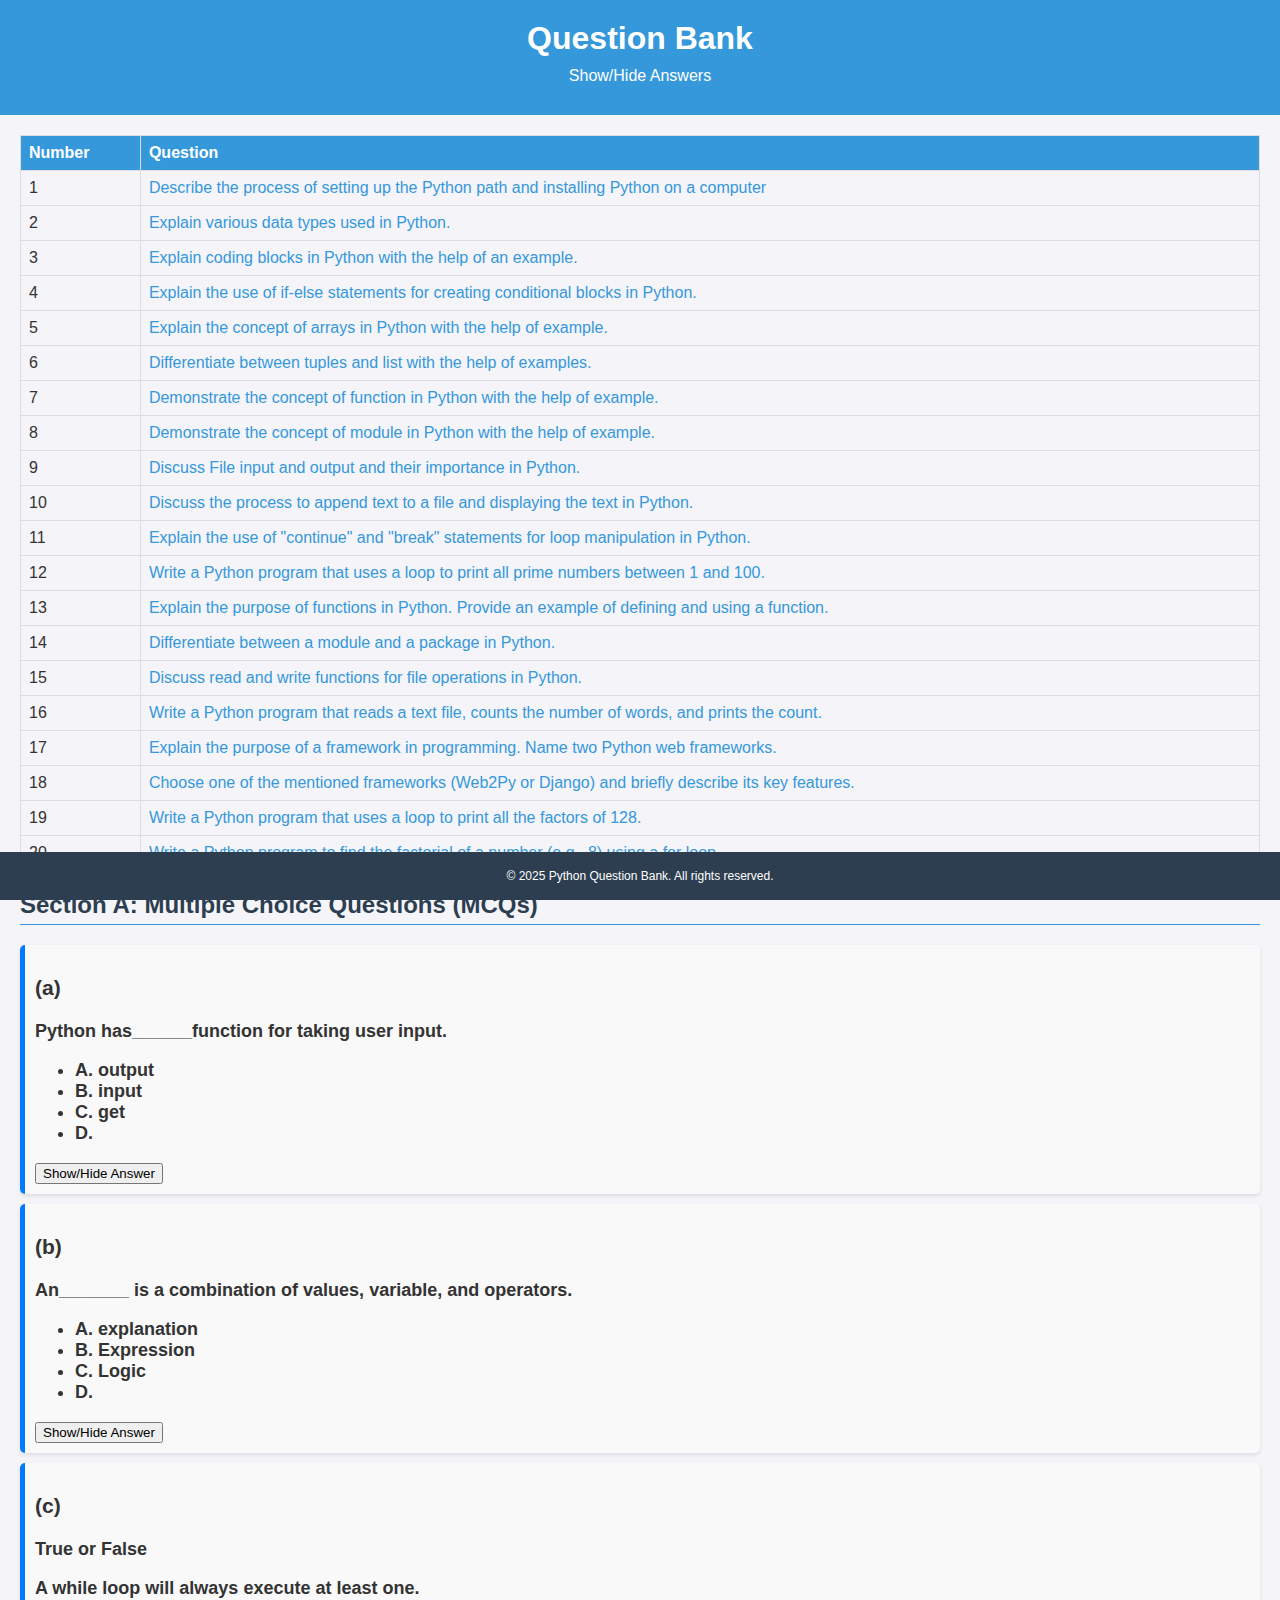
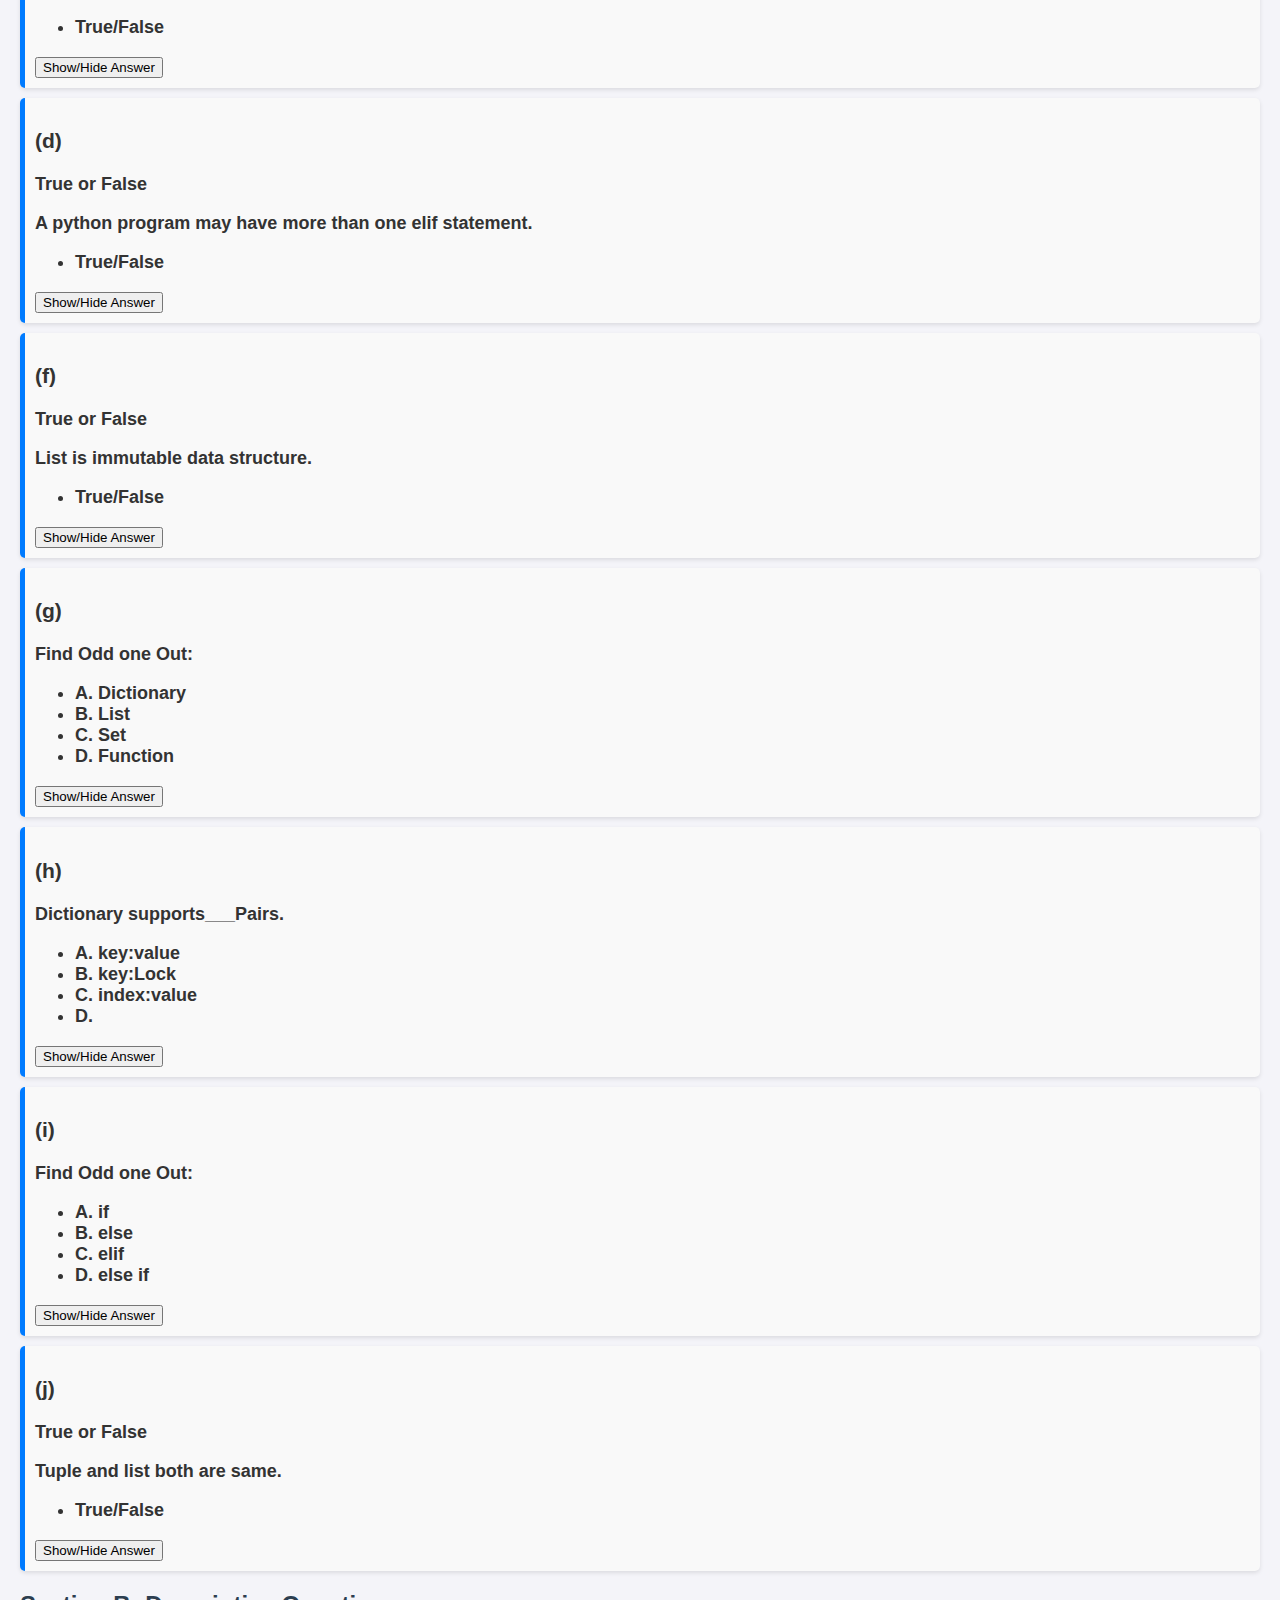
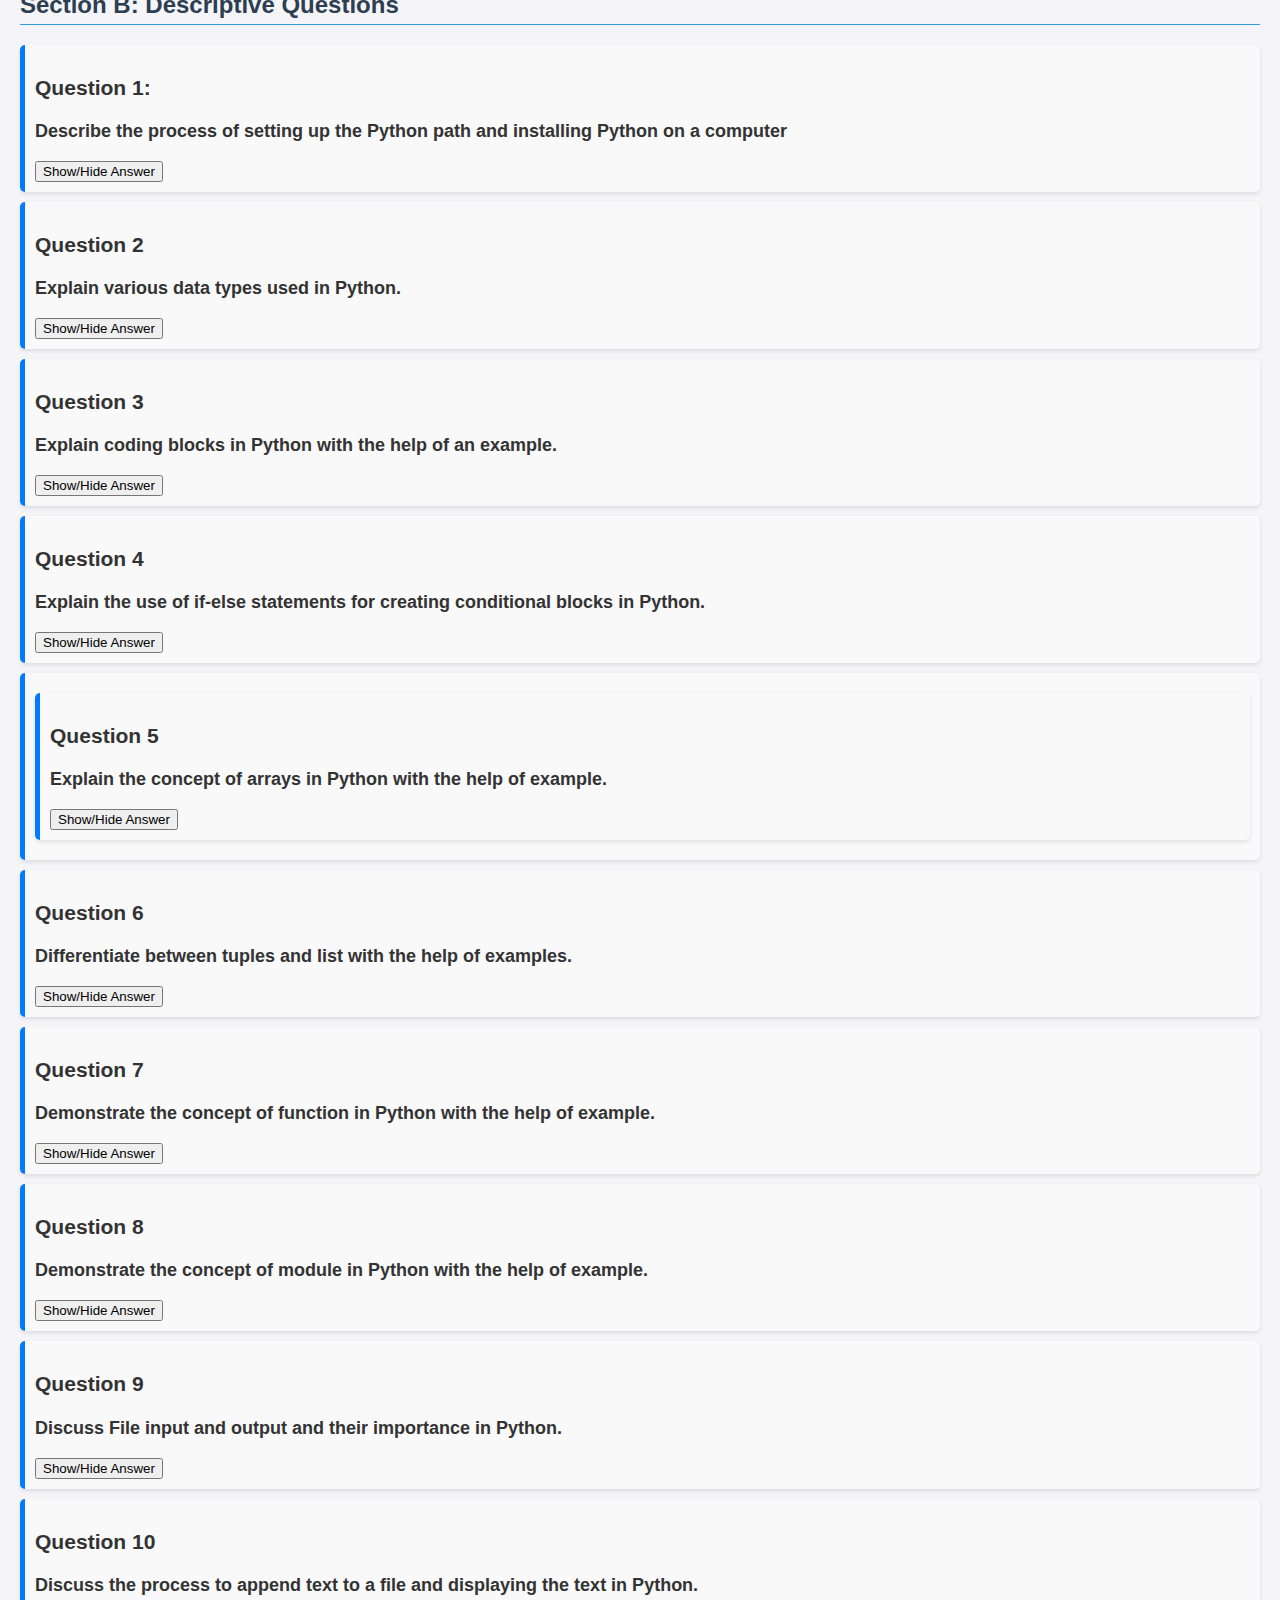
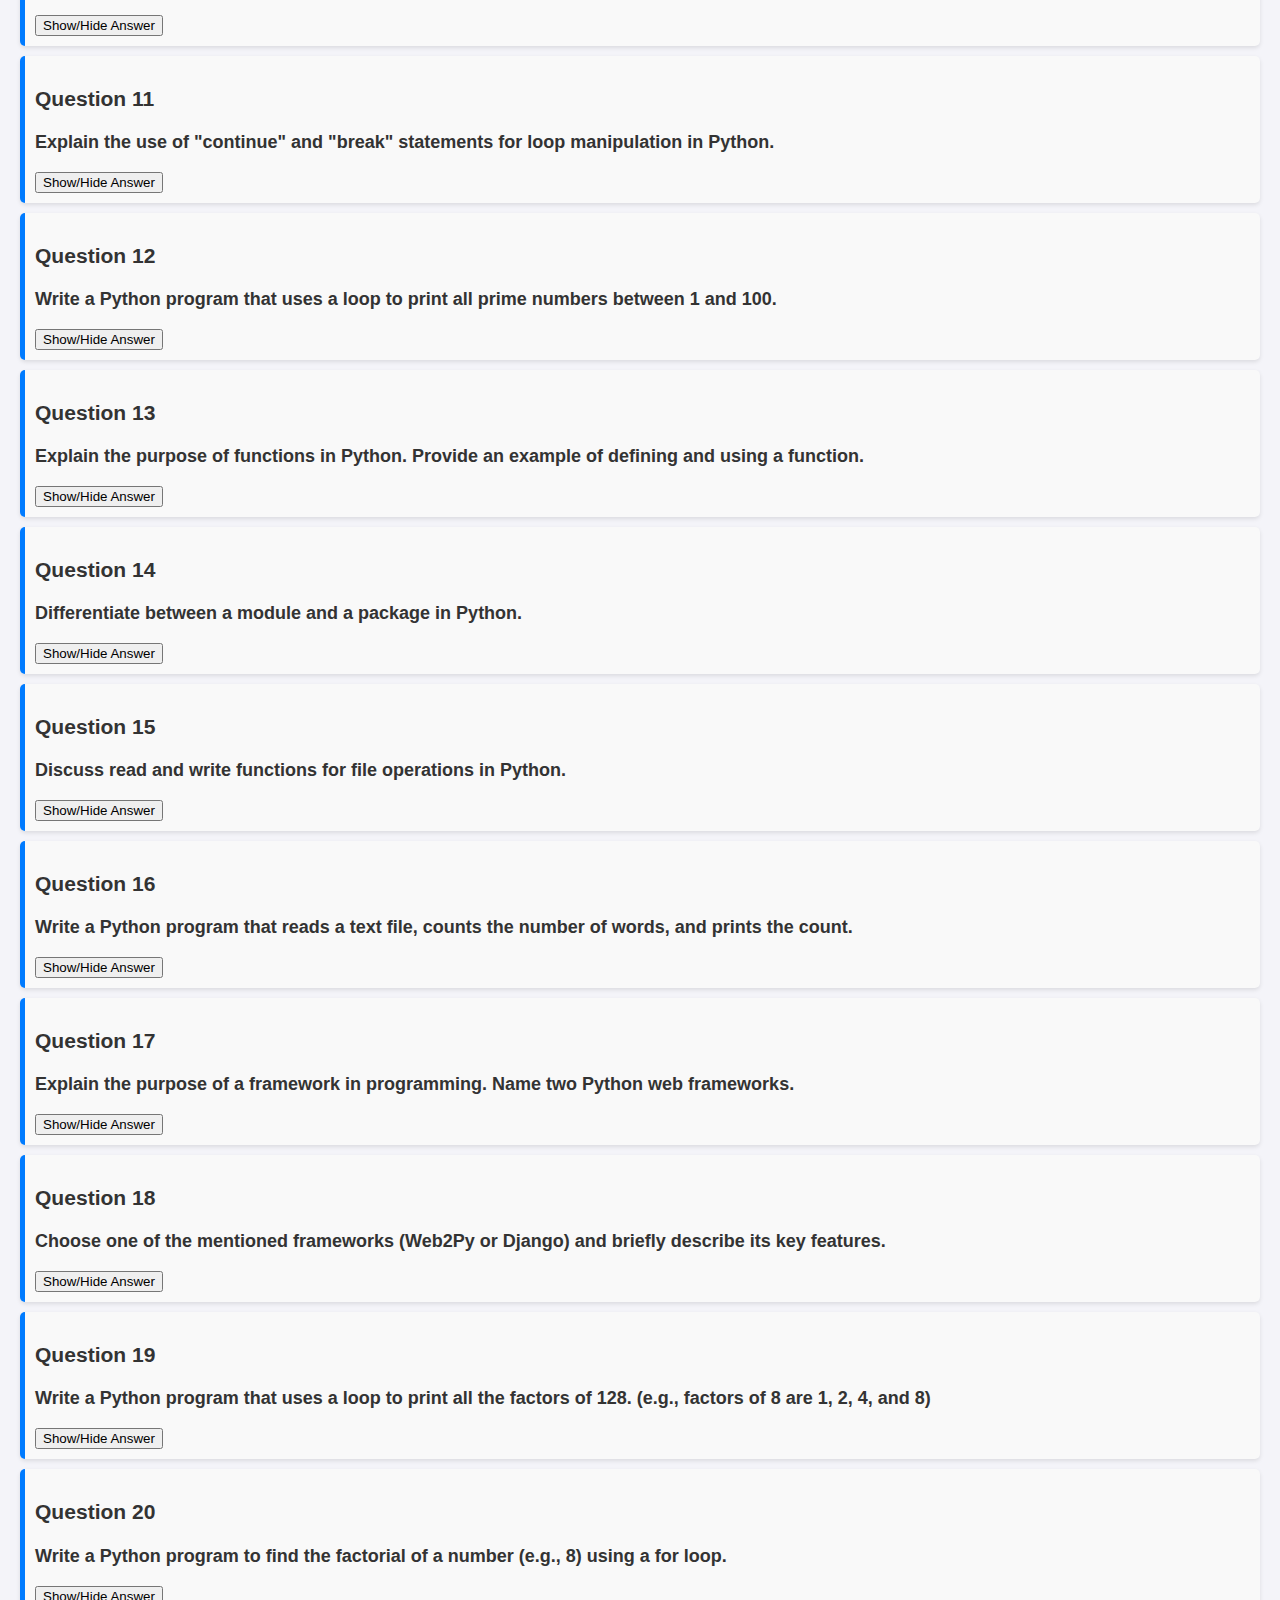
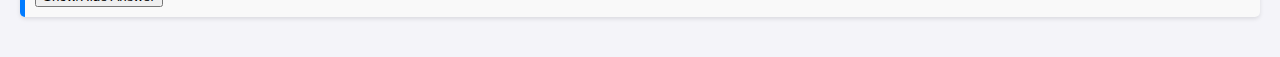
<file: Question_bank.html>
<!DOCTYPE html>
<html lang="en">

<head>
    <meta charset="UTF-8">
    <meta name="viewport" content="width=device-width, initial-scale=1.0">
    <title>Question Paper 1</title>
    <style>
        body {
            font-family: 'Arial', sans-serif;
            background-color: #f4f4f9;
            color: #333;
            margin: 0;
            padding: 0;
        }

        header {
            background-color: #3498db;
            color: white;
            padding: 20px 0;
            text-align: center;
        }

        header h1 {
            margin: 0;
        }

        main {
            padding: 20px;
        }

        section {
            margin-bottom: 20px;
        }

        h2 {
            color: #2c3e50;
            border-bottom: 1px solid #3498db;
            padding-bottom: 5px;
        }

        /* styles.css */

        .question {
            font-size: 18px;
            font-weight: bold;
            color: #333;
            padding: 10px;
            margin: 10px 0;
            border-left: 5px solid #007BFF;
            background-color: #f9f9f9;
            border-radius: 5px;
            box-shadow: 0 2px 4px rgba(0, 0, 0, 0.1);
            transition: background-color 0.3s ease;
        }

        .question:hover {
            background-color: #e9ecef;
        }

        .question:hover,
        .question p:hover,
        .question ul li:hover,
        .question h3:hover {
            color: #007BFF;
        }

        .answer {
            display: none;
        }

        footer {
            background-color: #2c3e50;
            color: white;
            text-align: center;
            padding: 5px 0;
            position: fixed;
            width: 100%;
            bottom: 0;
            font-size: 12px;
        }

        .toggle-bar {
            display: flex;
            align-items: center;
            justify-content: center;
            background-color: #3498db;
            color: white;
            padding: 10px;
            cursor: pointer;
            /* user-select: none; */
        }

        .question-table {
            width: 100%;
            border-collapse: collapse;
            margin-bottom: 20px;
        }

        .question-table th,
        .question-table td {
            border: 1px solid #ddd;
            padding: 8px;
            text-align: left;
        }

        .question-table th {
            background-color: #3498db;
            color: white;
        }

        .question-table a {
            text-decoration: none;
            color: #3498db;
        }

        .question-table a:hover {
            text-decoration: underline;
        }
    </style>
</head>

<body>
    <header>
        <h1>Question Bank</h1>
        <div class="toggle-bar" onclick="toggleAnswers()">Show/Hide Answers</div>
    </header>
    <main>
        <table class="question-table">
            <thead>
                <tr>
                    <th>Number</th>
                    <th>Question</th>
                </tr>
            </thead>
            <tbody>
                <tr>
                    <td>1</td>
                    <td><a href="#q1">Describe the process of setting up the Python path and installing Python on a
                            computer</a></td>
                </tr>
                <tr>
                    <td>2</td>
                    <td><a href="#q2">Explain various data types used in Python.</a></td>
                </tr>
                <tr>
                    <td>3</td>
                    <td><a href="#q3">Explain coding blocks in Python with the help of an example.</a></td>
                </tr>
                <tr>
                    <td>4</td>
                    <td><a href="#q4">Explain the use of if-else statements for creating conditional blocks in
                            Python.</a></td>
                </tr>
                <tr>
                    <td>5</td>
                    <td><a href="#q5">Explain the concept of arrays in Python with the help of example.</a></td>
                </tr>
                <tr>
                    <td>6</td>
                    <td><a href="#q6">Differentiate between tuples and list with the help of examples.</a></td>
                </tr>
                <tr>
                    <td>7</td>
                    <td><a href="#q7">Demonstrate the concept of function in Python with the help of example.</a></td>
                </tr>
                <tr>
                    <td>8</td>
                    <td><a href="#q8">Demonstrate the concept of module in Python with the help of example.</a></td>
                </tr>
                <tr>
                    <td>9</td>
                    <td><a href="#q9">Discuss File input and output and their importance in Python.</a></td>
                </tr>
                <tr>
                    <td>10</td>
                    <td><a href="#q10">Discuss the process to append text to a file and displaying the text in
                            Python.</a></td>
                </tr>
                <tr>
                    <td>11</td>
                    <td><a href="#q11">Explain the use of "continue" and "break" statements for loop manipulation in
                            Python.</a></td>
                </tr>
                <tr>
                    <td>12</td>
                    <td><a href="#q12">Write a Python program that uses a loop to print all prime numbers between 1 and
                            100.</a></td>
                </tr>
                <tr>
                    <td>13</td>
                    <td><a href="#q13">Explain the purpose of functions in Python. Provide an example of defining and
                            using a function.</a></td>
                </tr>
                <tr>
                    <td>14</td>
                    <td><a href="#q14">Differentiate between a module and a package in Python.</a></td>
                </tr>
                <tr>
                    <td>15</td>
                    <td><a href="#q15">Discuss read and write functions for file operations in Python.</a></td>
                </tr>
                <tr>
                    <td>16</td>
                    <td><a href="#q16">Write a Python program that reads a text file, counts the number of words, and
                            prints the count.</a></td>
                </tr>
                <tr>
                    <td>17</td>
                    <td><a href="#q17">Explain the purpose of a framework in programming. Name two Python web
                            frameworks.</a></td>
                </tr>
                <tr>
                    <td>18</td>
                    <td><a href="#q18">Choose one of the mentioned frameworks (Web2Py or Django) and briefly describe
                            its key features.</a></td>
                </tr>
                <tr>
                    <td>19</td>
                    <td><a href="#q19">Write a Python program that uses a loop to print all the factors of 128.</a></td>
                </tr>
                <tr>
                    <td>20</td>
                    <td><a href="#q20">Write a Python program to find the factorial of a number (e.g., 8) using a for
                            loop.</a></td>
                </tr>
            </tbody>
        </table>
        <section id="section-a">
            <h2>Section A: Multiple Choice Questions (MCQs)</h2>
            <div class="question">
                <h3>(a)</h3>
                <p>Python has______function for taking user input.</p>
                <ul>
                    <li>A. output</li>
                    <li>B. input</li>
                    <li>C. get</li>
                    <li>D. </li>
                </ul>

                <button onclick="toggleAnswer(this)">Show/Hide Answer</button>
                <h2 class="answer">Answer: (B)</h2>
            </div>
            <div class="question">
                <h3>(b)</h3>
                <p>An_______ is a combination of values, variable, and operators.</p>
                <ul>
                    <li>A. explanation</li>
                    <li>B. Expression</li>
                    <li>C. Logic</li>
                    <li>D. </li>
                </ul>

                <button onclick="toggleAnswer(this)">Show/Hide Answer</button>
                <h2 class="answer">Answer: (B)</h2>
            </div>
            <div class="question">
                <h3>(c)</h3>
                <p>True or False</p>
                <p>A while loop will always execute at least one.</p>
                <ul>
                    <li>True/False</li>
                </ul>

                <button onclick="toggleAnswer(this)">Show/Hide Answer</button>
                <h2 class="answer">Answer:False</h2>
            </div>
            <div class="question">
                <h3>(d)</h3>
                <p>True or False</p>
                <p>A python program may have more than one elif statement.</p>
                <ul>
                    <li>True/False</li>
                </ul>

                <button onclick="toggleAnswer(this)">Show/Hide Answer</button>
                <h2 class="answer">Answer:True</h2>
            </div>
            <div class="question">
                <h3>(f)</h3>
                <p>True or False</p>
                <p>List is immutable data structure.</p>
                <ul>
                    <li>True/False</li>
                </ul>

                <button onclick="toggleAnswer(this)">Show/Hide Answer</button>
                <h2 class="answer">Answer:False</h2>
            </div>
            <div class="question">
                <h3>(g)</h3>
                <p>Find Odd one Out:</p>
                <ul>
                    <li>A. Dictionary</li>
                    <li>B. List</li>
                    <li>C. Set</li>
                    <li>D. Function</li>
                </ul>

                <button onclick="toggleAnswer(this)">Show/Hide Answer</button>
                <h2 class="answer">Answer: (c)</h2>
            </div>
            <div class="question">
                <h3>(h)</h3>
                <p>Dictionary supports___Pairs.</p>
                <ul>
                    <li>A. key:value</li>
                    <li>B. key:Lock</li>
                    <li>C. index:value</li>
                    <li>D. </li>
                </ul>

                <button onclick="toggleAnswer(this)">Show/Hide Answer</button>
                <h2 class="answer">Answer: (a)</h2>
            </div>
            <div class="question">
                <h3>(i)</h3>
                <p>Find Odd one Out:</p>
                <ul>
                    <li>A. if</li>
                    <li>B. else</li>
                    <li>C. elif</li>
                    <li>D. else if</li>
                </ul>

                <button onclick="toggleAnswer(this)">Show/Hide Answer</button>
                <h2 class="answer">Answer: (d)</h2>
            </div>
            <div class="question">
                <h3>(j)</h3>
                <p>True or False</p>
                <p>Tuple and list both are same.</p>
                <ul>
                    <li>True/False</li>
                </ul>

                <button onclick="toggleAnswer(this)">Show/Hide Answer</button>
                <h2 class="answer">Answer:False</h2>
            </div>
            <!-- Add more MCQs as needed -->
        </section>
        <section id="section-b">
            <h2>Section B: Descriptive Questions</h2>
            <div class="question" id="q1">
                <h3>Question 1:</h3>
                <p> Describe the process of setting up the Python path and installing Python on a
                    computer</p>

                <button onclick="toggleAnswer(this)">Show/Hide Answer</button>
                <div class="answer">
                    <h4>Installing Python</h4>
                    <li>Download Python from the official website (https://www.python.org/downloads/)</li>
                    <li>Run the installer and select these options:</li>
                    <li>Add Python to PATH (recommended)</li>
                    <li>Install for all users (Windows) or just yourself (macOS/Linux)</li>
                    <li>Keep default installation directory</li>
                    <h4>Verifying Installation</h4>
                    <li>Open command prompt/terminal</li>
                    <li>Type python --version to check installation</li>
                    <li>Expected output: Python 3.x.x</li>
                    <h4>Setting Up Python Path</h4>
                    <li>Built-in modules directory</li>
                    <li>Site-packages directory for third-party libraries</li>
                    <li>Current working directory</li>
                    <h4>Viewing Python Path</h4>
                    <pre>
                                            <code>
                                                import sys
                                                print(sys.path)
                                            </code>
                                        </pre>
                    <h4>Updating Python Path</h4>
                    <p>Temporarily add directories in code:</p>
                    <pre>
                                                                    <code>
                                                                    import sys
                                                                    sys.path.append("C:/my_python_code")
                                                                    </code>
                                                                </pre>
                    <li>Permanently add directories by modifying environment variables:
                        Windows: System Properties > Environment Variables > PATH</li>
                </div>
            </div>
            <div class="question" id="q2">
                <h3>Question 2</h3>
                <p>Explain various data types used in Python.</p>

                <button onclick="toggleAnswer(this)">Show/Hide Answer</button>
                <div class="answer">
                    <ol>
                        <li>Numeric Types</li>
                        <ul>Integers(int)</ul>
                        <ul>Whole numbers without decimal points.</ul>
                        <ul>Example: x = 10 (type: float)</ul>
                        <ul>Floating-point Number(float)</ul>
                        <ul>Numbers with decimal points.</ul>
                        <ul>Example: x = 10.5 (type: float)</ul>
                        <ul>Complex Number(complex)</ul>
                        <ul>Numbers with real and imaginary parts.</ul>
                        <ul>Example: x = 1 + 2j (type: complex)</ul>
                        <li>String Type(str)</li>
                        <p>Strings are used to store sequences of characters. They are defined using single quotes ('),
                            double quotes ("), or
                            triple quotes (''' or """). </p>
                        <p>Example: x = "Hello, World!" (type: str)</p>
                        <p>Strings support various operations like concatenation, slicing, and methods for manipulation.
                        </p>
                        <li>List Type(list)</li>
                        <p>Lists are ordered collections of items. They are defined using square brackets [] and can
                            contain
                            elements of different data types.</p>
                        <p>Example: x = [1, 2, "apple"] (type: list)</p>
                        <h4>Key characteristics:</h4>
                        <ul>Mutable: Elements can be changed or modified.</ul>
                        <ul>Ordered: Elements have a specific order.</ul>
                        <ul>Allows duplicates: Elements can be repeated.</ul>
                        <li>Tuple Type(tuple)</li>
                        <p>Tuples are ordered collections of items similar to lists. They are defined using parentheses
                            ()
                            and can contain elements of different data types.</p>
                        <p>Example: x = (1, 2, "apple") (type: tuple)</p>
                        <h4>Key characteristics:</h4>
                        <ul>Immutable: Elements cannot be changed or modified.</ul>
                        <ul>Ordered: Elements have a specific order.</ul>
                        <ul>Allows duplicates: Elements can be repeated.</ul>

                        <li>Dictionary Type(dict)</li>
                        <p>Dictionaries are unordered collections of items. They are defined using curly braces {} and
                            consist of key-value pairs.</p>
                        <p>Example: x = {"name": "Alice", "age": 25} (type: dict)</p>
                        <h4>Key characteristics:</h4>
                        <ul>Mutable: Elements can be changed or modified.</ul>
                        <ul>Unordered: Elements do not have a specific order.</ul>
                        <ul>No duplicates: Keys must be unique.</ul>

                        <li>Boolean Type(bool)</li>
                        <p>Booleans represent truth values. They can have two values: True or False.</p>
                        <p>Example: x = True (type: bool)</p>
                        <p>Booleans are often used in conditional statements and comparisons.</p>
                    </ol>
                    <p>Summary of Data Types</p>
                    <ul>
                        <li>Numeric Types: int, float, complex</li>
                        <li>String Type: str</li>
                        <li>Sequence Types: list, tuple</li>
                        <li>Mapping Type: dict</li>
                        <li>Boolean Type: bool</li>
                    </ul>
                    <p>Understanding the different data types in Python is crucial for effective programming. Each data
                        type
                        has its own characteristics and uses, allowing developers to work with various types of data
                        efficiently.</p>
                </div>
            </div>
            <div class="question" id="q3">
                <h3>Question 3</h3>
                <p>Explain coding blocks in Python with the help of an example.</p>

                <button onclick="toggleAnswer(this)">Show/Hide Answer</button>
                <div class="answer">
                    <h4>What are Code Blocks in Python?</h4>
                    <p>In Python, code blocks are sections of code that are grouped together and executed as a
                        single unit. They are
                        defined by indentation and are used in control structures like loops, conditional
                        statements, functions, and
                        classes.</p>

                    <h4>How to Define a Code Block</h4>
                    <ol>
                        <li>Use indentation (4 spaces or a tab) to indicate the start of a code block.</li>
                        <li>Code within the same indentation level belongs to the same block.</li>
                        <li>End the block by dedenting (reducing the indentation level) to return to the previous
                            level.</li>
                    </ol>

                    <h4>Examples of Code Blocks</h4>

                    <h5>1. If Statement</h5>
                    <p>An if statement executes a block of code only if a specified condition is true.</p>
                    <pre>
                                <code>
                                    x = 10
                                    if x > 5:
                                        print("x is greater than 5")
                                        print("This is part of the if block")
                                    print("This is outside the if block")
                                </code>
                            </pre>

                    <h5>2. Function Declaration</h5>
                    <p>A function is a reusable block of code that performs a specific task.</p>
                    <pre>
                                <code>
                                    def greet(name):
                                        """This function prints a greeting."""
                                        print(f"Hello, {name}!")
                                    
                                    greet("Alice")
                                </code>
                            </pre>

                    <h5>3. Module</h5>
                    <p>A module is a file containing Python code that can be imported and used in other programs.
                    </p>
                    <pre>
                                <code>
                                    # Save this as my_module.py
                                    def add_numbers(a, b):
                                        """Add two numbers and return the result."""
                                        return a + b
                                    
                                    # Import and use the module
                                    import my_module
                                    
                                    result = my_module.add_numbers(5, 3)
                                    print(result)  # Output: 8
                                </code>
                            </pre>

                    <h5>4. Class Definition</h5>
                    <p>A class is a blueprint for creating objects (instances) that have specific properties and
                        methods.</p>
                    <pre>
                                <code>
                                    class Dog:
                                        def __init__(self, name, age):
                                            self.name = name
                                            self.age = age
                                        
                                        def bark(self):
                                            print(f"{self.name} says woof!")
                                    
                                    my_dog = Dog("Buddy", 3)
                                    my_dog.bark()  # Output: Buddy says woof!
                                </code>
                            </pre>

                    <h4>Why Indentation is Important</h4>
                    <ul>
                        <li>Indentation defines the structure and flow of the code.</li>
                        <li>It helps in identifying which lines of code belong to which block.</li>
                        <li>Consistent indentation makes the code more readable and maintainable.</li>
                    </ul>

                    <p>By properly indenting your code, you ensure that Python understands which lines of code
                        should be executed
                        together as a block.</p>
                </div>
            </div>
            </div>
            <div class="question" id="q4">
                <h3>Question 4</h3>
                <p>Explain the use of if-else statements for creating conditional blocks in Python.</p>

                <button onclick="toggleAnswer(this)">Show/Hide Answer</button>
                <div class="answer">
                    <h4>What are if-else Statements?</h4>
                    <p>if-else statements in Python are used to create conditional blocks of code, which allow different
                        actions to
                        be taken based on whether a condition is true or false. The `if` statement evaluates a
                        condition, and if the
                        condition is true, the code block within the `if` statement is executed. If the condition is
                        false, the code
                        block within the `else` statement (if present) is executed.</p>

                    <h4>How to Use if-else Statements</h4>
                    <p>The basic syntax of an if-else statement is as follows:</p>
                    <pre>
                            <code>
                                if condition:
                                    # code block to execute if condition is true
                                else:
                                    # code block to execute if condition is false
                            </code>
                        </pre>

                    <h4>Examples of if-else Statements</h4>

                    <h5>1. Simple if-else Statement</h5>
                    <p>This example checks if a person is an adult based on their age.</p>
                    <pre>
                            <code>
                                age = 20
                                
                                if age >= 18:
                                    print("You are an adult.")
                                else:
                                    print("You are a minor.")
                            </code>
                        </pre>
                    <p>Output:</p>
                    <pre>
                            <code>
                                You are an adult.
                            </code>
                        </pre>

                    <h5>2. if-elif-else Statement</h5>
                    <p>This example demonstrates using multiple conditions with elif statements.</p>
                    <pre>
                            <code>
                                score = 75
                                
                                if score >= 90:
                                    print("A")
                                elif score >= 80:
                                    print("B")
                                elif score >= 70:
                                    print("C")
                                else:
                                    print("D")
                            </code>
                        </pre>
                    <p>Output:</p>
                    <pre>
                            <code>
                                C
                            </code>
                        </pre>

                    <h4>Why Use if-else Statements?</h4>
                    <ul>
                        <li>They allow programs to make decisions and handle different scenarios.</li>
                        <li>They add flexibility and adaptability to the code.</li>
                        <li>They help in controlling the flow of execution based on conditions.</li>
                    </ul>

                    <p>By using if-else statements, you can create more dynamic and responsive programs that can handle
                        a variety of
                        situations based on the conditions you define.</p>
                </div>
            </div>

            </div>
            <div class="question" id="q5">
                <div class="question">
                    <h3>Question 5</h3>
                    <p>Explain the concept of arrays in Python with the help of example.</p>

                    <button onclick="toggleAnswer(this)">Show/Hide Answer</button>
                    <div class="answer">
                        <h4>What are Arrays in Python?</h4>
                        <p>In Python, arrays are data structures that store a collection of elements, all of the same
                            data type, in
                            contiguous memory locations. They are part of the `array` module and provide a more
                            memory-efficient way to
                            store and manipulate large datasets compared to standard Python lists.</p>

                        <h4>How to Use Arrays in Python</h4>
                        <p>To use arrays in Python, you need to import the `array` module. Here's an example of how to
                            create and
                            manipulate arrays:</p>
                        <pre>
                            <code>
                                import array as arr
                                
                                # Creating an array of integers
                                my_array = arr.array('i', [1, 2, 3, 4, 5])
                                
                                # Accessing elements
                                print(my_array[0])  # Output: 1
                                print(my_array[2])  # Output: 3
                                
                                # Slicing an array
                                sliced_array = my_array[1:4]
                                print(sliced_array)  # Output: array('i', [2, 3, 4])
                                
                                # Iterating through an array
                                for num in my_array:
                                    print(num, end=' ')
                                # Output: 1 2 3 4 5 
                                
                                # Adding elements
                                my_array.append(6)
                                print(my_array)  # Output: array('i', [1, 2, 3, 4, 5, 6])
                                
                                # Removing elements
                                my_array.remove(3)
                                print(my_array)  # Output: array('i', [1, 2, 4, 5, 6])
                            </code>
                        </pre>

                        <h4>Differences Between Arrays and Lists</h4>
                        <ul>
                            <li><strong>Data Type:</strong> Arrays store elements of the same data type, while lists can
                                store elements
                                of different data types.</li>
                            <li><strong>Memory Efficiency:</strong> Arrays are more memory-efficient than lists,
                                especially for large
                                datasets.</li>
                            <li><strong>Performance:</strong> Arrays can be faster for certain operations, such as
                                mathematical
                                computations, due to their homogeneous data type.</li>
                        </ul>

                        <h4>When to Use Arrays</h4>
                        <p>Arrays are particularly useful when working with large datasets or when you need to perform
                            mathematical
                            operations on the data. They are commonly used in scientific computing, data analysis, and
                            applications
                            where memory usage is a critical concern.</p>

                        <h4>Example: Calculating the Average of an Array</h4>
                        <p>Here's an example that demonstrates how to calculate the average of an array of numbers:</p>
                        <pre>
                            <code>
                                import array as arr
                                
                                # Creating an array of floats
                                numbers = arr.array('f', [10.5, 20.3, 30.7, 40.2])
                                
                                # Calculating the average
                                total = 0.0
                                for num in numbers:
                                    total += num
                                average = total / len(numbers)
                                
                                print("Average:", average)  # Output: Average: 25.425
                            </code>
                        </pre>

                        <p>By using arrays, you can efficiently store and manipulate large datasets, making your Python
                            programs more
                            performant and memory-efficient.</p>
                    </div>
                </div>
            </div>
            <div class="question" id="q6">
                <h3>Question 6</h3>
                <p>Differentiate between tuples and list with the help of examples.</p>

                <button onclick="toggleAnswer(this)">Show/Hide Answer</button>
                <div class="answer">
                    <h4>What are Tuples and Lists?</h4>
                    <p>Both tuples and lists are used to store collections of items in Python, but they have distinct
                        characteristics and use cases.</p>

                    <h4>Differences Between Tuples and Lists</h4>
                    <table>
                        <tr>
                            <th>Aspect</th>
                            <th>List</th>
                            <th>Tuple</th>
                        </tr>
                        <tr>
                            <td>Mutability</td>
                            <td>Mutable (can be modified)</td>
                            <td>Immutable (cannot be modified)</td>
                        </tr>
                        <tr>
                            <td>Syntax</td>
                            <td>Defined using square brackets `[]`</td>
                            <td>Defined using parentheses `()`</td>
                        </tr>
                        <tr>
                            <td>Use Case</td>
                            <td>Used for collections of items that may change during program execution</td>
                            <td>Used for collections of items that are meant to remain constant</td>
                        </tr>
                        <tr>
                            <td>Performance</td>
                            <td>Less memory efficient and slower for large datasets</td>
                            <td>More memory efficient and faster for large datasets</td>
                        </tr>
                    </table>

                    <h4>Examples</h4>

                    <h5>1. List Example</h5>
                    <pre>
                        <code>
                            # Creating a list
                            my_list = [1, 2, 3, "apple"]
                            
                            # Modifying the list
                            my_list.append(4)
                            my_list[2] = "banana"
                            
                            print(my_list)  # Output: [1, 2, 'banana', 'apple', 4]
                        </code>
                    </pre>

                    <h5>2. Tuple Example</h5>
                    <pre>
                        <code>
                            # Creating a tuple
                            my_tuple = (1, 2, 3, "apple")
                            
                            # Tuples cannot be modified
                            # The following line will cause an error
                            # my_tuple[2] = "banana"
                            
                            print(my_tuple)  # Output: (1, 2, 3, 'apple')
                        </code>
                    </pre>

                    <p>Choosing between a list and a tuple depends on whether you need a mutable or immutable collection
                        of items.
                        Use lists when you need to modify the collection later, and tuples when you want to ensure the
                        collection
                        remains constant.</p>
                </div>
            </div>

            <div class="question" id="q7">
                <h3>Question 7</h3>
                <p>Demonstrate the concept of function in Python with the help of example.</p>

                <button onclick="toggleAnswer(this)">Show/Hide Answer</button>
                <div class="answer">
                    <h4>What is a Function?</h4>
                    <p>A function is a reusable block of code that performs a specific task. It allows you to organize
                        your code
                        into logical, manageable chunks, making your programs more modular and easier to maintain.</p>

                    <h4>Why Use Functions?</h4>
                    <ul>
                        <li>Encapsulate functionality to avoid code duplication</li>
                        <li>Improve code readability and maintainability</li>
                        <li>Enable code reuse across different parts of a program or different programs</li>
                    </ul>

                    <h4>Example of a Function</h4>
                    <pre>
                        <code>
                            # Defining a function
                            def calculate_factorial(n):
                                """Calculate the factorial of a number."""
                                if n == 0:
                                    return 1
                                else:
                                    return n * calculate_factorial(n - 1)
                            
                            # Using the function
                            result = calculate_factorial(5)
                            print("Factorial of 5 is:", result)  # Output: Factorial of 5 is: 120
                        </code>
                    </pre>

                    <p>In this example, the `calculate_factorial` function takes an integer `n` as input and returns its
                        factorial.
                        The function uses recursion to compute the result. By encapsulating the factorial calculation in
                        a function,
                        we can reuse this logic multiple times without rewriting the code.</p>
                </div>
            </div>

            <div class="question" id="q8">
                <h3>Question 8</h3>
                <p>Demonstrate the concept of module in Python with the help of example.</p>

                <button onclick="toggleAnswer(this)">Show/Hide Answer</button>
                <div class="answer">
                    <h4>What is a Module?</h4>
                    <p>A module is a file containing Python code that can be imported and used in other programs.
                        Modules are used
                        to organize code into reusable components, making programs more modular and easier to manage.
                    </p>

                    <h4>How to Create and Use a Module</h4>
                    <pre>
                        <code>
                            # Save this as my_module.py
                            def greet(name):
                                """Print a greeting message."""
                                print(f"Hello, {name}!")
                            
                            def add_numbers(a, b):
                                """Add two numbers and return the result."""
                                return a + b
                        </code>
                    </pre>

                    <p>To use the module in another script:</p>
                    <pre>
                        <code>
                            # Importing the module
                            import my_module
                            
                            # Using functions from the module
                            my_module.greet("Alice")
                            result = my_module.add_numbers(5, 3)
                            print("Sum:", result)  # Output: Sum: 8
                        </code>
                    </pre>

                    <p>Modules promote code reuse and organization. You can create your own modules or use built-in
                        modules from
                        Python's standard library to extend the functionality of your programs.</p>
                </div>
            </div>

            <div class="question" id="q9">
                <h3>Question 9</h3>
                <p>Discuss File input and output and their importance in Python.</p>

                <button onclick="toggleAnswer(this)">Show/Hide Answer</button>
                <div class="answer">
                    <h4>What are File Input/Output Operations?</h4>
                    <p>File input/output (I/O) operations involve reading from and writing to files. These operations
                        are essential
                        for data persistence, allowing programs to store data for future use or retrieve data stored in
                        files.</p>

                    <h4>Why are File I/O Operations Important?</h4>
                    <ul>
                        <li>Data persistence: Data stored in files remains available even after the program terminates
                        </li>
                        <li>Data sharing: Files can be shared between different programs or users</li>
                        <li>Large datasets: Handling large amounts of data efficiently</li>
                        <li>Configuration and logging: Storing program settings and logging program activity</li>
                    </ul>

                    <h4>Example of File I/O Operations</h4>
                    <pre>
                        <code>
                            # Writing to a file
                            with open("example.txt", "w") as file:
                                file.write("Hello, World!\n")
                                file.write("This is a sample file.")
                            
                            # Reading from a file
                            with open("example.txt", "r") as file:
                                content = file.read()
                                print(content)
                            # Output:
                            # Hello, World!
                            # This is a sample file.
                        </code>
                    </pre>

                    <p>File I/O operations are fundamental in programming, enabling programs to interact with external
                        data sources
                        and persist data beyond the program's execution.</p>
                </div>
            </div>

            <div class="question" id="q10">
                <h3>Question 10</h3>
                <p>Discuss the process to append text to a file and displaying the text in Python.</p>

                <button onclick="toggleAnswer(this)">Show/Hide Answer</button>
                <div class="answer">
                    <h4>Appending Text to a File</h4>
                    <p>To append text to an existing file in Python, you can open the file in append mode (`'a'`). This
                        mode allows
                        you to add new content to the end of the file without overwriting the existing content.</p>

                    <h4>Example of Appending Text</h4>
                    <pre>
                        <code>
                            # Appending text to a file
                            with open("example.txt", "a") as file:
                                file.write("\nAppending new line.")
                            
                            # Reading the updated file
                            with open("example.txt", "r") as file:
                                content = file.read()
                                print(content)
                            # Output:
                            # Hello, World!
                            # This is a sample file.
                            # Appending new line.
                        </code>
                    </pre>

                    <h4>Displaying the Text</h4>
                    <p>After appending text to a file, you can read and display the updated content using the `read()`
                        method or by
                        iterating over the file lines.</p>

                    <h4>Complete Example</h4>
                    <pre>
                        <code>
                            # Appending text
                            with open("example.txt", "a") as file:
                                file.write("\nNew line added at the end.")
                            
                            # Displaying the text
                            with open("example.txt", "r") as file:
                                print("File content after appending:")
                                print(file.read())
                            # Output:
                            # File content after appending:
                            # Hello, World!
                            # This is a sample file.
                            # New line added at the end.
                        </code>
                    </pre>

                    <p>Appending text to a file is a common operation for logging, data collection, and maintaining
                        dynamic data
                        sources. Displaying the text allows you to verify the changes and work with the updated data.
                    </p>
                </div>
            </div>
            <div class="question" id="q11">
                <h3>Question 11</h3>
                <p>Explain the use of "continue" and "break" statements for loop manipulation in Python.</p>

                <button onclick="toggleAnswer(this)">Show/Hide Answer</button>
                <div class="answer">
                    <h4>Loop Control Statements in Python</h4>
                    <p>Python provides two loop control statements: `break` and `continue`. These statements allow you
                        to modify the
                        flow of a loop based on certain conditions.</p>

                    <h4>1. The `break` Statement</h4>
                    <p>The `break` statement is used to exit a loop prematurely, i.e., before the loop has completed all
                        its
                        iterations. When `break` is encountered inside a loop, the loop terminates immediately, and the
                        program
                        control resumes at the next statement following the loop.</p>
                    <h5>Example of `break`</h5>
                    <pre>
                        <code>
                            # Loop through numbers 1 to 10
                            for i in range(1, 11):
                                if i == 5:
                                    break  # Exit loop when i is 5
                                print(i)
                            
                            print("Loop ended")
                        </code>
                    </pre>
                    <p>Output:</p>
                    <pre>
                        <code>
                            1
                            2
                            3
                            4
                            Loop ended
                        </code>
                    </pre>

                    <h4>2. The `continue` Statement</h4>
                    <p>The `continue` statement is used to skip the current iteration of a loop and move to the next
                        iteration. When
                        `continue` is encountered, the remaining code inside the loop for the current iteration is
                        skipped, and the
                        loop proceeds to the next iteration.</p>
                    <h5>Example of `continue`</h5>
                    <pre>
                        <code>
                            # Print even numbers between 1 and 10
                            for i in range(1, 11):
                                if i % 2 != 0:
                                    continue  # Skip odd numbers
                                print(i)
                        </code>
                    </pre>
                    <p>Output:</p>
                    <pre>
                        <code>
                            2
                            4
                            6
                            8
                            10
                        </code>
                    </pre>

                    <h4>When to Use `break` and `continue`</h4>
                    <ul>
                        <li>Use `break` when you want to exit a loop early based on a certain condition.</li>
                        <li>Use `continue` when you want to skip certain iterations of a loop without exiting the loop
                            entirely.
                        </li>
                    </ul>

                    <p>These statements provide fine-grained control over loop execution, allowing you to tailor the
                        behavior of
                        your loops to meet specific requirements.</p>
                </div>
            </div>
            <div class="question" id="q12">
                <h3>Question 12</h3>
                <p>Write a Python program that uses a loop to print all prime numbers between 1 and 100.</p>

                <button onclick="toggleAnswer(this)">Show/Hide Answer</button>
                <div class="answer">
                    <h4>Prime Numbers Between 1 and 100</h4>
                    <p>A prime number is a natural number greater than 1 that has no positive divisors other than 1 and
                        itself.
                        Here's a Python program to find and print all prime numbers between 1 and 100:</p>
                    <pre>
                        <code>
                            # Function to check if a number is prime
                            def is_prime(num):
                                if num < 2:
                                    return False
                                for i in range(2, int(num ** 0.5) + 1):
                                    if num % i == 0:
                                        return False
                                return True
            
                            # Print all prime numbers between 1 and 100
                            print("Prime numbers between 1 and 100:")
                            for number in range(1, 101):
                                if is_prime(number):
                                    print(number, end=" ")
                            print()
                        </code>
                    </pre>
                    <p>Output:</p>
                    <pre>
                        <code>
                            Prime numbers between 1 and 100:
                            2 3 5 7 11 13 17 19 23 29 31 37 41 43 47 53 59 61 67 71 73 79 83 89 97 
                        </code>
                    </pre>
                </div>
            </div>

            <div class="question" id="q13">
                <h3>Question 13</h3>
                <p>Explain the purpose of functions in Python. Provide an example of defining and using a function.</p>

                <button onclick="toggleAnswer(this)">Show/Hide Answer</button>
                <div class="answer">
                    <h4>Purpose of Functions in Python</h4>
                    <p>Functions in Python are reusable blocks of code that perform a specific task. They help in
                        modularizing the
                        code, making it more organized, readable, and maintainable. Functions can be called multiple
                        times with
                        different inputs, promoting code reuse.</p>
                    <h4>Example of a Function</h4>
                    <pre>
                        <code>
                            # Define a function to calculate the square of a number
                            def square(number):
                                return number ** 2
            
                            # Call the function
                            result = square(5)
                            print("Square of 5 is:", result)
                        </code>
                    </pre>
                    <p>Output:</p>
                    <pre>
                        <code>
                            Square of 5 is: 25
                        </code>
                    </pre>
                </div>
            </div>

            <div class="question" id="q14">
                <h3>Question 14</h3>
                <p>Differentiate between a module and a package in Python.</p>

                <button onclick="toggleAnswer(this)">Show/Hide Answer</button>
                <div class="answer">
                    <h4>Modules and Packages in Python</h4>
                    <ul>
                        <li><strong>Module:</strong> A module is a single Python file containing Python code (functions,
                            variables,
                            classes, etc.). It serves as a reusable piece of code that can be imported and used in other
                            programs.
                            For example, `math.py` could be a module containing mathematical functions.</li>
                        <li><strong>Package:</strong> A package is a collection of modules organized into a directory
                            structure. It
                            allows for a hierarchical organization of code, making it easier to manage and distribute.
                            For example,
                            the `numpy` library is a package containing multiple modules for numerical computations.
                        </li>
                    </ul>
                    <p>In summary, a module is a single file, while a package is a directory containing multiple modules
                        and
                        possibly sub-packages.</p>
                </div>
            </div>

            <div class="question" id="q15">
                <h3>Question 15</h3>
                <p>Discuss read and write functions for file operations in Python.</p>

                <button onclick="toggleAnswer(this)">Show/Hide Answer</button>
                <div class="answer">
                    <h4>File Operations in Python</h4>
                    <p>Python provides built-in functions to handle file operations. The `open()` function is used to
                        open a file,
                        and the `close()` method is used to close it. Files can be opened in read (`'r'`), write
                        (`'w'`), or append
                        (`'a'`) modes.</p>
                    <h4>Reading from a File</h4>
                    <pre>
                        <code>
                            # Open and read a file
                            file = open("example.txt", "r")
                            content = file.read()
                            print(content)
                            file.close()
                        </code>
                    </pre>
                    <h4>Writing to a File</h4>
                    <pre>
                        <code>
                            # Open and write to a file
                            file = open("example.txt", "w")
                            file.write("Hello, World!")
                            file.close()
                        </code>
                    </pre>
                    <p>Using the `with` statement is a more efficient and safer way to handle files, as it automatically
                        closes the
                        file after the block of code is executed:</p>
                    <pre>
                        <code>
                            with open("example.txt", "r") as file:
                                content = file.read()
                                print(content)
                        </code>
                    </pre>
                </div>
            </div>

            <div class="question" id="q16">
                <h3>Question 16</h3>
                <p>Write a Python program that reads a text file, counts the number of words, and prints the count.</p>

                <button onclick="toggleAnswer(this)">Show/Hide Answer</button>
                <div class="answer">
                    <h4>Count Words in a Text File</h4>
                    <p>Here's a Python program to read a text file, count the number of words, and print the result:</p>
                    <pre>
                        <code>
                            # Read the file and count words
                            with open("example.txt", "r") as file:
                                content = file.read()
                                words = content.split()
                                word_count = len(words)
                                print("Number of words in the file:", word_count)
                        </code>
                    </pre>
                    <p>Assuming the file `example.txt` contains:</p>
                    <pre>
                        <code>
                            Hello, World! This is an example file.
                        </code>
                    </pre>
                    <p>Output:</p>
                    <pre>
                        <code>
                            Number of words in the file: 6
                        </code>
                    </pre>
                </div>
            </div>

            <div class="question" id="q17">
                <h3>Question 17</h3>
                <p>Explain the purpose of a framework in programming. Name two Python web frameworks.</p>

                <button onclick="toggleAnswer(this)">Show/Hide Answer</button>
                <div class="answer">
                    <h4>Purpose of a Framework</h4>
                    <p>A framework is a structure or skeleton that provides a foundation for building applications. It
                        offers
                        pre-defined modules, libraries, and tools that handle common tasks, allowing developers to focus
                        on the
                        unique aspects of their application.</p>
                    <h4>Python Web Frameworks</h4>
                    <ul>
                        <li><strong>Django:</strong> A high-level web framework that encourages rapid development and
                            clean,
                            pragmatic design. It includes features like an ORM, admin panel, and routing system.</li>
                        <li><strong>Flask:</strong> A micro web framework that provides essential tools and libraries
                            for building
                            web applications. It is lightweight and flexible, allowing developers to choose their own
                            tools and
                            extensions.</li>
                    </ul>
                </div>
            </div>

            <div class="question" id="q18">
                <h3>Question 18</h3>
                <p>Choose one of the mentioned frameworks (Web2Py or Django) and briefly describe its key features.</p>

                <button onclick="toggleAnswer(this)">Show/Hide Answer</button>
                <div class="answer">
                    <h4>Django Framework</h4>
                    <p>Django is a popular Python web framework known for its "batteries-included" philosophy. Some of
                        its key
                        features include:</p>
                    <ul>
                        <li><strong>ORM (Object-Relational Mapping):</strong> Simplifies database operations by
                            providing a
                            high-level abstraction layer.</li>
                        <li><strong>Admin Interface:</strong> Automatically generates a web-based admin interface for
                            managing site
                            content.</li>
                        <li><strong>URL Routing:</strong> Flexible URL dispatching system that maps URLs to views.</li>
                        <li><strong>Template Engine:</strong> Powerful template system for generating HTML pages.</li>
                        <li><strong>Security Features:</strong> Built-in protection against common web vulnerabilities
                            like XSS and
                            CSRF attacks.</li>
                    </ul>
                </div>
            </div>

            <div class="question" id="q19">
                <h3>Question 19</h3>
                <p>Write a Python program that uses a loop to print all the factors of 128. (e.g., factors of 8 are 1,
                    2, 4, and 8)
                </p>

                <button onclick="toggleAnswer(this)">Show/Hide Answer</button>
                <div class="answer">
                    <h4>Factors of 128</h4>
                    <p>Here's a Python program to find and print all the factors of 128:</p>
                    <pre>
                        <code>
                            number = 128
                            print(f"Factors of {number}:")
                            for i in range(1, number + 1):
                                if number % i == 0:
                                    print(i, end=" ")
                            print()
                        </code>
                    </pre>
                    <p>Output:</p>
                    <pre>
                        <code>
                            Factors of 128:
                            1 2 4 8 16 32 64 128 
                        </code>
                    </pre>
                </div>
            </div>

            <div class="question" id="q20">
                <h3>Question 20</h3>
                <p>Write a Python program to find the factorial of a number (e.g., 8) using a for loop.</p>

                <button onclick="toggleAnswer(this)">Show/Hide Answer</button>
                <div class="answer">
                    <h4>Factorial of a Number</h4>
                    <p>Here's a Python program to calculate the factorial of a number using a for loop:</p>
                    <pre>
                        <code>
                            number = 8
                            factorial = 1
                            for i in range(1, number + 1):
                                factorial *= i
                            print(f"Factorial of {number} is: {factorial}")
                        </code>
                    </pre>
                    <p>Output:</p>
                    <pre>
                        <code>
                            Factorial of 8 is: 40320
                        </code>
                    </pre>
                </div>
            </div>
        </section>
    </main>
    <footer>
        <p>&copy; 2025 Python Question Bank. All rights reserved.</p>
    </footer>
    <script>
        function toggleAnswer(button) {
            const answer = button.nextElementSibling;
            if (answer.style.display === "none" || answer.style.display === "") {
                answer.style.display = "block";
            } else {
                answer.style.display = "none";
            }
        }

        function toggleAnswers() {
            const answers = document.querySelectorAll('.answer');
            answers.forEach(answer => {
                if (answer.style.display === "none" || answer.style.display === "") {
                    answer.style.display = "block";
                } else {
                    answer.style.display = "none";
                }
            });
        }
    </script>
</body>

</html>
</file>
